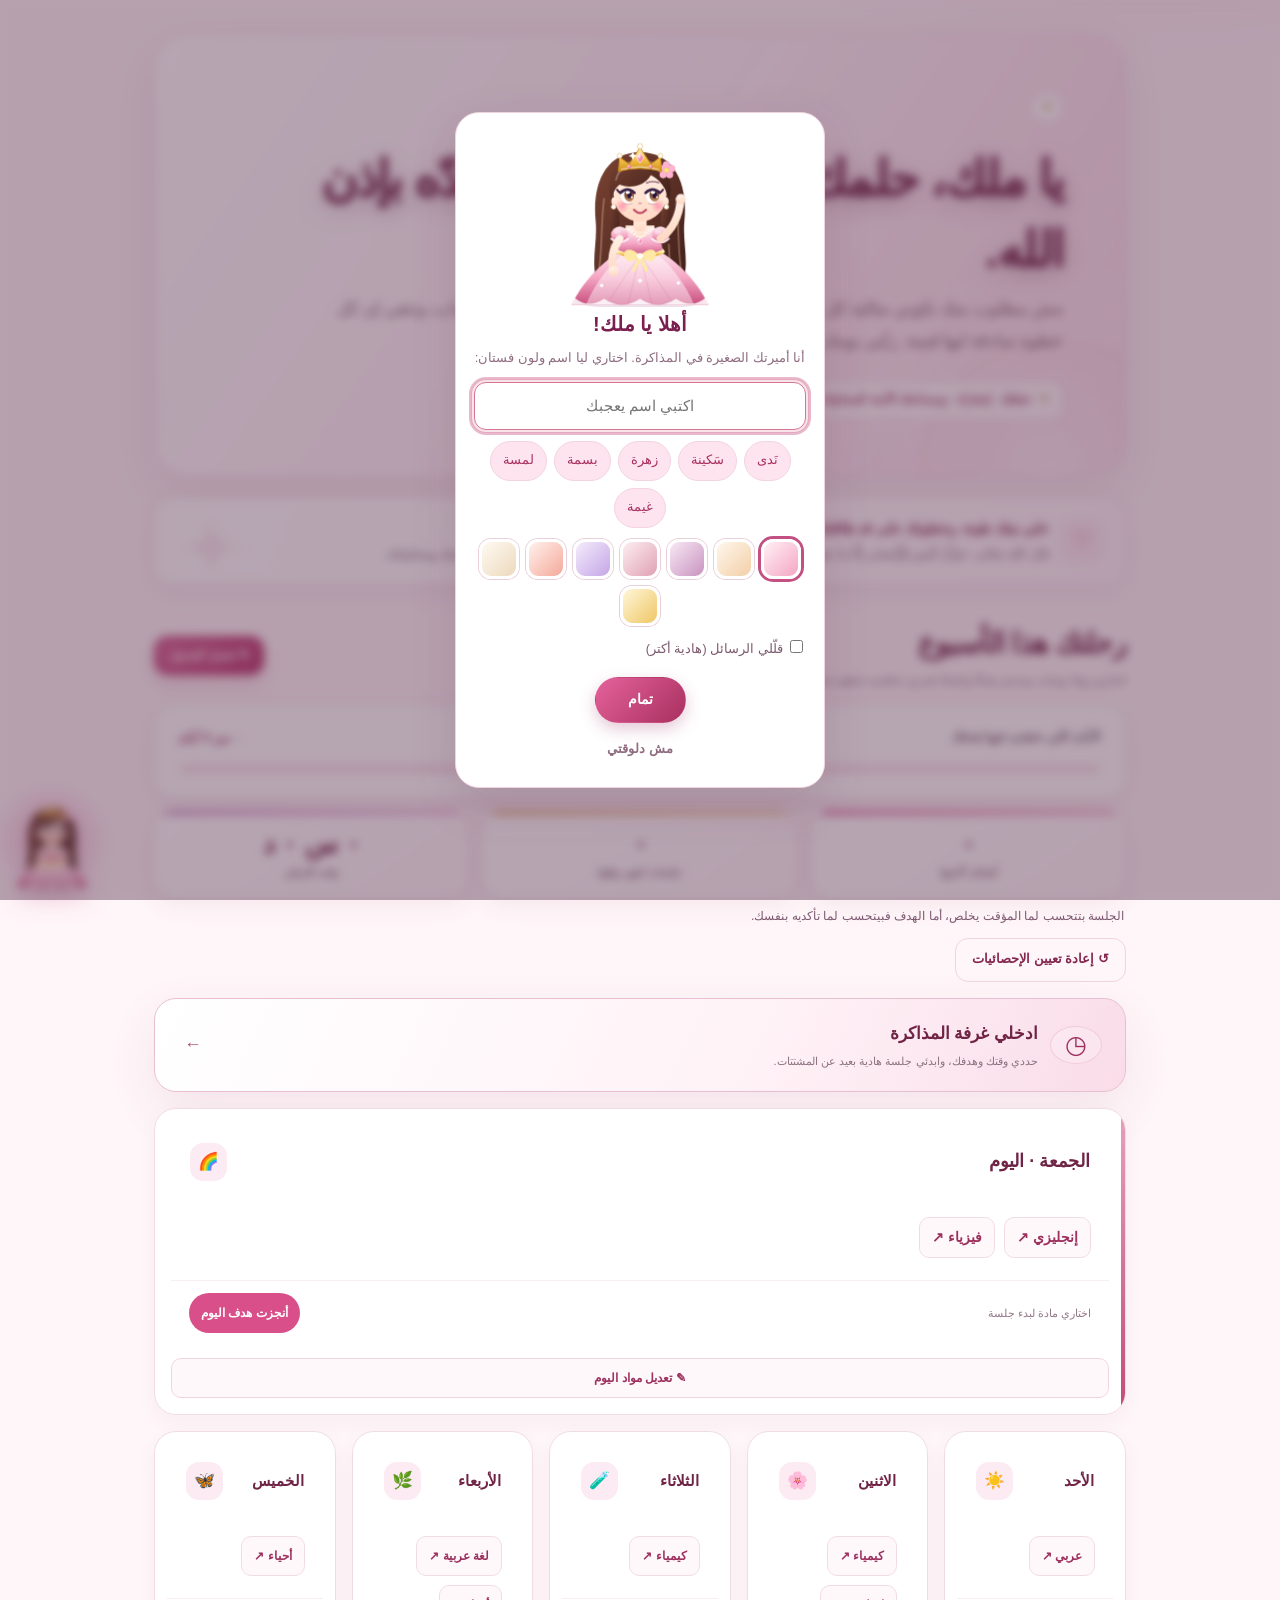
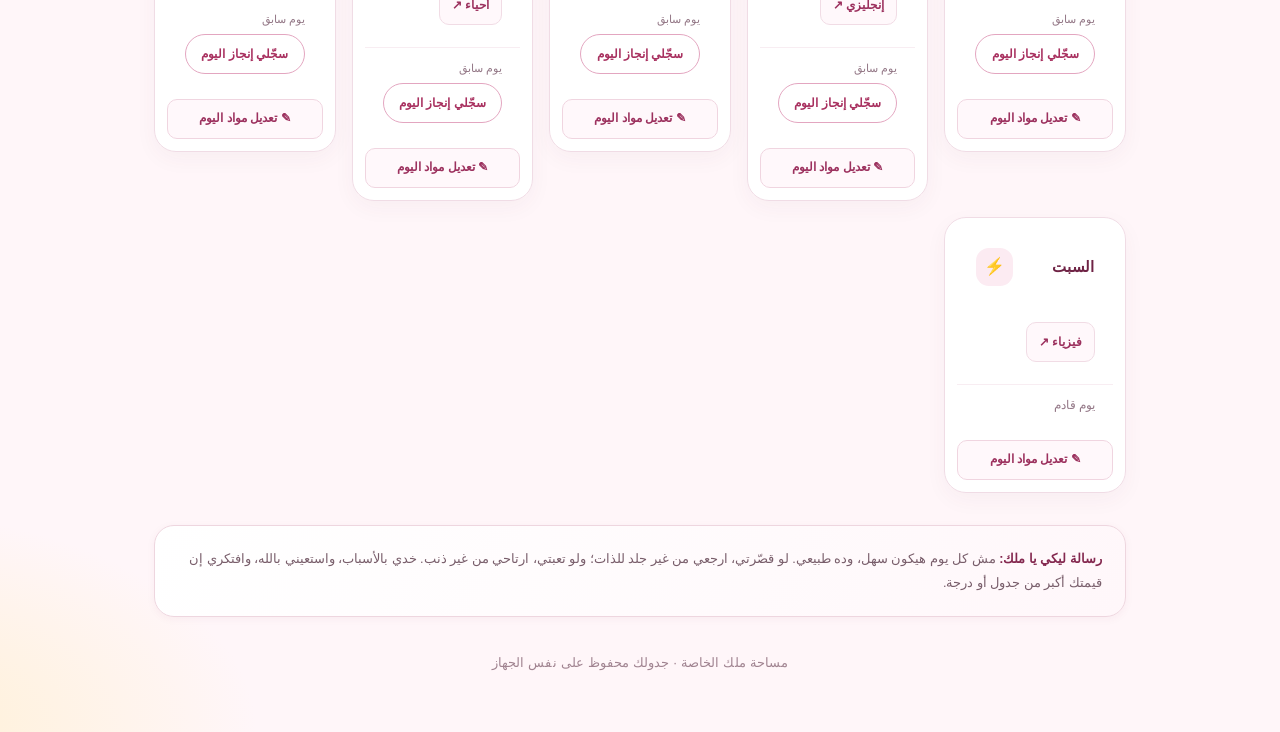
<file: index.html>
<!DOCTYPE html>
<html lang="ar" dir="rtl">
<head>
<meta charset="UTF-8">
<meta name="viewport" content="width=device-width, initial-scale=1.0">
<meta name="theme-color" content="#d94f8a">
<meta name="description" content="مساحة ملك لتنظيم المذاكرة، متابعة الإنجاز، والتركيز خطوة بخطوة.">
<title>مساحة ملك | جدول المذاكرة</title>

<link rel="stylesheet" href="style.css">
<link rel="stylesheet" href="upgrade.css">
<link rel="stylesheet" href="icons.css">
<link rel="stylesheet" href="companion.css">
<link rel="stylesheet" href="premium.css">
<link rel="stylesheet" href="malak.css">

<style>
/* ============ تحسينات الشكل (Scoped للأمان) ============ */
.wrap{
  max-width:920px;
  margin:0 auto;
  padding:18px 16px 32px;
  line-height:1.7;
}

/* ===== Hero ===== */
.hero{
  position:relative;
  padding:22px 20px;
  border-radius:20px;
  background:linear-gradient(135deg,#fff5fa 0%,#fdeaf3 60%,#fbe0ee 100%);
  border:1px solid #f6d3e4;
  box-shadow:0 6px 20px rgba(196,62,126,.08);
  overflow:hidden;
  margin-bottom:14px;
}
.hero::before{
  content:"";
  position:absolute;
  top:-60px; left:-60px;
  width:180px; height:180px;
  border-radius:50%;
  background:radial-gradient(circle,rgba(196,62,126,.14),transparent 70%);
  pointer-events:none;
}
.hero .eyebrow{
  display:inline-block;
  font-size:.72rem;
  font-weight:700;
  color:#c43e7e;
  background:#fff;
  padding:4px 10px;
  border-radius:999px;
  border:1px solid #f6d3e4;
  margin-bottom:10px;
  letter-spacing:.2px;
}
.hero h1{
  font-size:1.22rem;
  line-height:1.5;
  margin:0 0 8px;
  color:#7a2350;
  font-weight:800;
}
.hero p{
  font-size:.86rem;
  color:#6b4557;
  margin:0 0 12px;
}
.hero-badge{
  display:inline-block;
  font-size:.72rem;
  font-weight:700;
  color:#a12b62;
  background:rgba(255,255,255,.75);
  padding:5px 12px;
  border-radius:999px;
  border:1px dashed #eab6cf;
}

/* ===== Motivation ===== */
.motivation{
  display:flex;
  gap:12px;
  align-items:flex-start;
  padding:14px 16px;
  border-radius:16px;
  background:#fffaf4;
  border:1px solid #f5e2c4;
  border-right:4px solid #e6a83f;
  margin-bottom:16px;
  box-shadow:0 2px 10px rgba(230,168,63,.06);
}
.motivation .star{
  font-size:1.25rem;
  color:#e6a83f;
  line-height:1;
  margin-top:2px;
  flex-shrink:0;
}
.motivation strong{
  display:block;
  font-size:.88rem;
  color:#8a5a12;
  margin-bottom:3px;
}
.motivation p{
  font-size:.79rem;
  color:#7a6034;
  margin:0;
  line-height:1.65;
}

/* ===== Section Head ===== */
.section-head{
  display:flex;
  align-items:center;
  justify-content:space-between;
  gap:12px;
  margin:0 0 12px;
  flex-wrap:wrap;
}
.section-head h2{
  font-size:1.05rem;
  margin:0 0 2px;
  color:#7a2350;
  font-weight:800;
}
.section-head p{
  font-size:.76rem;
  color:#8a6a78;
  margin:0;
}
.section-head .btn{
  font-size:.78rem;
  padding:8px 14px;
  white-space:nowrap;
}

/* ===== Progress Card ===== */
.progress-card{
  padding:13px 16px;
  border-radius:16px;
  background:#fff;
  border:1px solid #f1d9e6;
  box-shadow:0 2px 10px rgba(196,62,126,.05);
  margin-bottom:10px;
}
.progress-top{
  display:flex;
  justify-content:space-between;
  align-items:center;
  font-size:.79rem;
  color:#6b4557;
  font-weight:600;
  margin-bottom:8px;
}
.progress-top span:last-child{
  color:#c43e7e;
  font-weight:800;
  font-size:.82rem;
}
.progress-track{
  height:8px;
  background:#f7e6ef;
  border-radius:999px;
  overflow:hidden;
}
.progress-fill{
  height:100%;
  width:0%;
  background:linear-gradient(90deg,#e07bb0,#c43e7e);
  border-radius:999px;
  transition:width .5s ease;
}

/* ===== Weekly Stats ===== */
.weekly-stats{
  display:grid;
  grid-template-columns:repeat(3,minmax(0,1fr));
  gap:8px;
  margin-bottom:12px;
}
.weekly-stats > div{
  background:#fff;
  border:1px solid #f1d9e6;
  border-radius:12px;
  padding:10px 8px;
  text-align:center;
  box-shadow:0 1px 6px rgba(196,62,126,.04);
}
.weekly-stats strong{
  display:block;
  font-size:.95rem;
  color:#c43e7e;
  font-weight:800;
  line-height:1.2;
}
.weekly-stats span{
  display:block;
  font-size:.67rem;
  color:#8a6a78;
  margin-top:3px;
}

/* ===== Room Launch ===== */
.room-launch{
  display:flex;
  align-items:center;
  gap:12px;
  width:100%;
  padding:12px 16px;
  border-radius:16px;
  background:linear-gradient(135deg,#c43e7e,#a12b62);
  color:#fff;
  border:none;
  cursor:pointer;
  text-align:right;
  box-shadow:0 6px 18px rgba(196,62,126,.22);
  transition:transform .15s ease, box-shadow .15s ease;
  margin-bottom:16px;
}
@media (hover:hover) and (pointer:fine){.room-launch:hover{
  transform:translateY(-1px);
  box-shadow:0 8px 22px rgba(196,62,126,.3);
}}
.room-launch:active{ transform:translateY(0); }
.room-launch .room-icon{
  font-size:1.4rem;
  background:rgba(255,255,255,.18);
  width:38px; height:38px;
  border-radius:50%;
  display:flex;
  align-items:center;
  justify-content:center;
  flex-shrink:0;
}
.room-launch strong{
  display:block;
  font-size:.9rem;
  font-weight:800;
  margin-bottom:1px;
}
.room-launch small{
  display:block;
  font-size:.71rem;
  opacity:.9;
  line-height:1.5;
}
.room-launch .arrow{
  font-size:1.1rem;
  opacity:.85;
  flex-shrink:0;
}

/* ===== Note ===== */
.note{
  padding:13px 16px;
  border-radius:14px;
  background:#fdf4f8;
  border:1px solid #f3d7e5;
  border-right:4px solid #c43e7e;
  font-size:.79rem;
  color:#6b4557;
  line-height:1.75;
  margin:16px 0 12px;
}
.note strong{ color:#a12b62; }

/* ===== Footer ===== */
footer{
  text-align:center;
  font-size:.72rem;
  color:#a8889a;
  padding:10px 0 4px;
}

/* ===== Dialogs ===== */
dialog{
  border:none;
  border-radius:18px;
  padding:0;
  max-width:440px;
  width:calc(100% - 32px);
  box-shadow:0 20px 60px rgba(122,35,80,.25);
  overflow:hidden;
}
dialog::backdrop{
  background:rgba(122,35,80,.35);
  backdrop-filter:blur(3px);
}
.modal-head{
  padding:16px 18px 10px;
  background:linear-gradient(135deg,#fdeaf3,#fbe0ee);
  border-bottom:1px solid #f6d3e4;
}
.modal-head h3{
  margin:0 0 3px;
  font-size:1rem;
  color:#7a2350;
  font-weight:800;
}
.modal-head p{
  margin:0;
  font-size:.76rem;
  color:#8a6a78;
}
.modal-body{
  padding:14px 18px 18px;
}
.field{
  display:block;
  margin-bottom:12px;
}
.field > span{
  display:block;
  font-size:.76rem;
  font-weight:700;
  color:#6b4557;
  margin-bottom:5px;
}
.field select,
.field input{
  width:100%;
  padding:9px 12px;
  border-radius:10px;
  border:1px solid #ecd0de;
  background:#fff;
  font-size:.84rem;
  color:#4a2b3a;
  font-family:inherit;
  box-sizing:border-box;
  transition:border-color .15s, box-shadow .15s;
}
.field select:focus,
.field input:focus{
  outline:none;
  border-color:#c43e7e;
  box-shadow:0 0 0 3px rgba(196,62,126,.12);
}
.field input[readonly]{
  background:#fdf4f8;
  color:#a12b62;
  font-weight:700;
  cursor:default;
}
.subject-list{
  display:flex;
  flex-wrap:wrap;
  gap:6px;
}
.goal-quick{
  display:flex;
  flex-wrap:wrap;
  gap:6px;
}
.goal-quick button{
  padding:6px 11px;
  border-radius:999px;
  border:1px solid #ecd0de;
  background:#fff;
  color:#a12b62;
  font-size:.74rem;
  font-weight:600;
  cursor:pointer;
  font-family:inherit;
  transition:background .15s, border-color .15s;
}
.goal-quick button:hover{
  background:#fdeaf3;
  border-color:#e6a8c6;
}
.modal-actions{
  display:flex;
  gap:8px;
  margin-top:14px;
}
.modal-actions .btn{
  flex:1;
  font-size:.82rem;
  padding:10px 14px;
}

/* ===== Toast ===== */
.toast{
  position:fixed;
  bottom:20px;
  left:50%;
  transform:translateX(-50%) translateY(20px);
  background:#7a2350;
  color:#fff;
  padding:10px 18px;
  border-radius:999px;
  font-size:.78rem;
  font-weight:600;
  opacity:0;
  pointer-events:none;
  transition:opacity .25s, transform .25s;
  z-index:9999;
  box-shadow:0 8px 24px rgba(122,35,80,.35);
}
.toast.show{
  opacity:1;
  transform:translateX(-50%) translateY(0);
}

/* ===== Focus ===== */
button:focus-visible,
select:focus-visible,
input:focus-visible,
a:focus-visible{
  outline:2px solid #c43e7e;
  outline-offset:2px;
  border-radius:8px;
}

/* ===== Reduced motion ===== */
@media (prefers-reduced-motion: reduce){
  *,
  *::before,
  *::after{
    transition:none !important;
    animation:none !important;
  }
}

/* ===== Responsive ===== */
@media (max-width:640px){
  .wrap{ padding:14px 12px 26px; }
  .hero{ padding:18px 16px; border-radius:16px; }
  .hero h1{ font-size:1.1rem; }
  .hero p{ font-size:.8rem; }
  .motivation{ padding:12px 13px; gap:10px; }
  .motivation strong{ font-size:.82rem; }
  .motivation p{ font-size:.74rem; }
  .section-head h2{ font-size:.98rem; }
  .section-head p{ font-size:.72rem; }
  .section-head .btn{ font-size:.74rem; padding:7px 12px; }
  .room-launch{ padding:11px 13px; gap:10px; }
  .room-launch .room-icon{ width:34px; height:34px; font-size:1.2rem; }
  .room-launch strong{ font-size:.85rem; }
  .room-launch small{ font-size:.68rem; }
  .weekly-stats{ gap:6px; }
  .weekly-stats > div{ padding:8px 5px; border-radius:10px; }
  .weekly-stats strong{ font-size:.85rem; }
  .weekly-stats span{ font-size:.62rem; }
  .note{ font-size:.74rem; padding:11px 13px; }
}

@media (max-width:420px){
  .hero h1{ font-size:1rem; }
  .hero-badge{ font-size:.66rem; padding:4px 9px; }
  .progress-top{ font-size:.72rem; }
  .progress-top span:last-child{ font-size:.76rem; }
  .weekly-stats strong{ font-size:.78rem; }
  .weekly-stats span{ font-size:.58rem; }
  .modal-actions{ flex-direction:column; }
  .modal-actions .btn{ width:100%; }
}
</style>
</head>
<body>
<main class="wrap">

  <!-- ================== Hero ================== -->
  <header class="hero" role="banner">
    <div class="eyebrow"></div>
    <h1>يا ملك، حلمك يستاهل… وإنتِ قدّه بإذن الله.</h1>
    <p>مش مطلوب منك تكوني مثالية كل يوم؛ المطلوب تسعي بقدر استطاعتك، وتاخدي بالأسباب، وتثقي إن كل خطوة صادقة ليها قيمة. رتّبي يومك، ابدئي بهدوء، وسيبي التوفيق على الله.</p>
    <div class="hero-badge">خطتك · إنجازك · ومساحتك الآمنة للمحاولة من جديد</div>
  </header>

  <!-- ================== Motivation ================== -->
  <section class="motivation" aria-label="رسالة تشجيع">
    <div class="star" aria-hidden="true">♡</div>
    <div>
      <strong>خلي نيتك طيبة، وخطوتك على قد طاقتك</strong>
      <p>قال الله تعالى: «وَأَنْ لَيْسَ لِلْإِنْسَانِ إِلَّا مَا سَعَى». اسعي بهدوء يا ملك، وماتحمّليش نفسك فوق طاقتها؛ ربنا يعلم تعبك ومحاولتك.</p>
    </div>
  </section>

  <!-- ================== Section Head ================== -->
  <div class="section-head">
    <div>
      <h2>رحلتك هذا الأسبوع</h2>
      <p>اختاري يومًا ومادة، وحددي هدفًا واضحًا تقدري تخلصيه خطوة بخطوة.</p>
    </div>
    <button class="btn btn-primary" id="editAll" type="button">✎ تعديل الجدول</button>
  </div>

  <!-- ================== Progress ================== -->
  <section class="progress-card" aria-live="polite" aria-label="إنجاز الأسبوع">
    <div class="progress-top">
      <span>الأيام اللي حققتِ فيها هدفك</span>
      <span id="progressText">٠ من ٧ أيام</span>
    </div>
    <div class="progress-track"
         role="progressbar"
         aria-label="تقدم الأسبوع"
         aria-valuemin="0"
         aria-valuemax="7"
         aria-valuenow="0">
      <div class="progress-fill" id="progressFill"></div>
    </div>
  </section>

  <!-- ================== Weekly Stats ================== -->
  <section class="weekly-stats" id="weeklyStats" aria-label="ملخص الأسبوع">
    <div><strong>٠</strong><span>أهداف أكدتِها</span></div>
    <div><strong>٠</strong><span>جلسات انتهى وقتها</span></div>
    <div><strong>٠ س ٠ د</strong><span>وقت التركيز</span></div>
  </section>
  <p class="stats-hint">الجلسة بتتحسب لما المؤقت يخلص، أما الهدف فبيتحسب لما تأكديه بنفسك.</p>

  <div class="stats-actions">
    <button class="btn btn-soft btn-reset" id="resetStats" type="button" aria-haspopup="dialog">↺ إعادة تعيين الإحصائيات</button>
  </div>

  <!-- ================== Room Launch ================== -->
  <button class="room-launch" id="openRoom" type="button">
    <span class="room-icon" aria-hidden="true">◷</span>
    <span style="flex:1">
      <strong>ادخلي غرفة المذاكرة</strong>
      <small>حددي وقتك وهدفك، وابدئي جلسة هادية بعيد عن المشتتات.</small>
    </span>
    <span class="arrow" aria-hidden="true">←</span>
  </button>

  <!-- ================== Schedule ================== -->
  <section class="schedule" id="schedule" aria-label="جدول مذاكرة ملك"></section>

  <!-- ================== Note ================== -->
  <aside class="note">
    <strong>رسالة ليكي يا ملك:</strong> مش كل يوم هيكون سهل، وده طبيعي. لو قصّرتي، ارجعي من غير جلد للذات؛ ولو تعبتي، ارتاحي من غير ذنب. خدي بالأسباب، واستعيني بالله، وافتكري إن قيمتك أكبر من جدول أو درجة.
  </aside>

  <!-- ================== Footer ================== -->
  <footer>مساحة ملك الخاصة · جدولك محفوظ على نفس الجهاز</footer>
</main>

<!-- ================== Dialog: Editor ================== -->
<dialog id="editor" aria-labelledby="modalTitle" aria-describedby="modalDesc">
  <div class="modal-head">
    <h3 id="modalTitle">تعديل اليوم</h3>
    <p id="modalDesc">اختاري المواد اللي حابة تذاكريها في اليوم ده.</p>
  </div>
  <form class="modal-body" id="editForm" novalidate>
    <label class="field">
      <span>اليوم</span>
      <select id="daySelect"></select>
    </label>

    <div class="field">
      <span>المواد</span>
      <div class="subject-list" id="subjectOptions" role="group" aria-label="اختيار المواد"></div>
    </div>

    <label class="field">
      <span>ملاحظة لليوم (اختياري)</span>
      <input id="dayNote" maxlength="100" placeholder="مثلاً: حل أسئلة على الدرس" autocomplete="off">
    </label>

    <div class="modal-actions">
      <button class="btn btn-primary" type="submit">حفظ التعديلات</button>
      <button class="btn btn-soft" type="button" id="cancelEdit">إلغاء</button>
    </div>
  </form>
</dialog>

<!-- ================== Dialog: Goal Picker ================== -->
<dialog id="goalPicker" aria-labelledby="goalPickerTitle" aria-describedby="goalPickerIntro">
  <div class="modal-head">
    <h3 id="goalPickerTitle">نحدد هدف الجلسة</h3>
    <p id="goalPickerIntro">اختاري حاجة صغيرة وواضحة تبدئي بيها.</p>
  </div>
  <form class="modal-body" id="goalForm" novalidate>
    <label class="field">
      <span>المادة</span>
      <input id="pickedSubject" maxlength="60" readonly autocomplete="off">
    </label>

    <div class="field">
      <span>اختاري هدف أو اكتبي هدفك</span>
      <div class="goal-quick">
        <button type="button" data-goal="مراجعة درس وحل ٥ أسئلة">مراجعة درس + ٥ أسئلة</button>
        <button type="button" data-goal="حل واجب المادة">حل الواجب</button>
        <button type="button" data-goal="مراجعة أهم النقاط">مراجعة سريعة</button>
      </div>
    </div>

    <label class="field">
      <span>هدفي النهارده</span>
      <input id="pickedGoal" maxlength="180" placeholder="مثلاً: أفهم أول فكرتين في الدرس" required autocomplete="off">
    </label>

    <div class="modal-actions">
      <button class="btn btn-primary" type="submit">اختيار المدة والبدء</button>
      <button class="btn btn-soft" id="cancelGoal" type="button">مش دلوقتي</button>
    </div>
  </form>
</dialog>

<!-- ================== Dialog: Reset Stats ================== -->
<dialog id="resetDialog" aria-labelledby="resetTitle" aria-describedby="resetDesc">
  <div class="modal-head">
    <h3 id="resetTitle">إعادة تعيين الإحصائيات</h3>
    <p id="resetDesc">هنبدأ احتساب تقدّم جديد من الصفر.</p>
  </div>
  <div class="modal-body">
    <ul class="reset-points">
      <li>هترجع علامات إنجاز الأيام والأهداف اللي أكدتيها والجلسات اللي انتهى وقتها ووقت التركيز إلى الصفر.</li>
      <li>جدول المذاكرة والمواد والملاحظات والإعدادات <strong>مش هتتحذف ولا تتغير</strong>.</li>
      <li>لو فيه جلسة شغالة دلوقتي، هتكمل زي ما هي.</li>
      <li>العملية دي مش بترجع بعد التأكيد.</li>
    </ul>
    <p class="reset-error" id="resetError" role="alert" hidden></p>
    <div class="modal-actions">
      <button class="btn btn-danger-soft" id="confirmReset" type="button">تأكيد إعادة التعيين</button>
      <button class="btn btn-soft" id="cancelReset" type="button" autofocus>إلغاء</button>
    </div>
  </div>
</dialog>

<!-- ================== Dialog: Undo Done ================== -->
<dialog id="undoDialog" aria-labelledby="undoTitle" aria-describedby="undoDesc">
  <div class="modal-head">
    <h3 id="undoTitle">إلغاء تأكيد الإنجاز</h3>
    <p id="undoDesc">هنشيل علامة إنجاز اليوم.</p>
  </div>
  <div class="modal-body">
    <div class="modal-actions">
      <button class="btn btn-danger-soft" id="confirmUndo" type="button">تأكيد الإلغاء</button>
      <button class="btn btn-soft" id="cancelUndo" type="button" autofocus>رجوع</button>
    </div>
  </div>
</dialog>

<!-- ================== Toast ================== -->
<div class="toast" id="toast" role="status" aria-live="polite" aria-atomic="true"></div>

<!-- ================== Scripts ================== -->
<script src="princess.js" defer></script>
<script src="companion.js" defer></script>
<script src="app.js" defer></script>
</body>
</html>
</file>
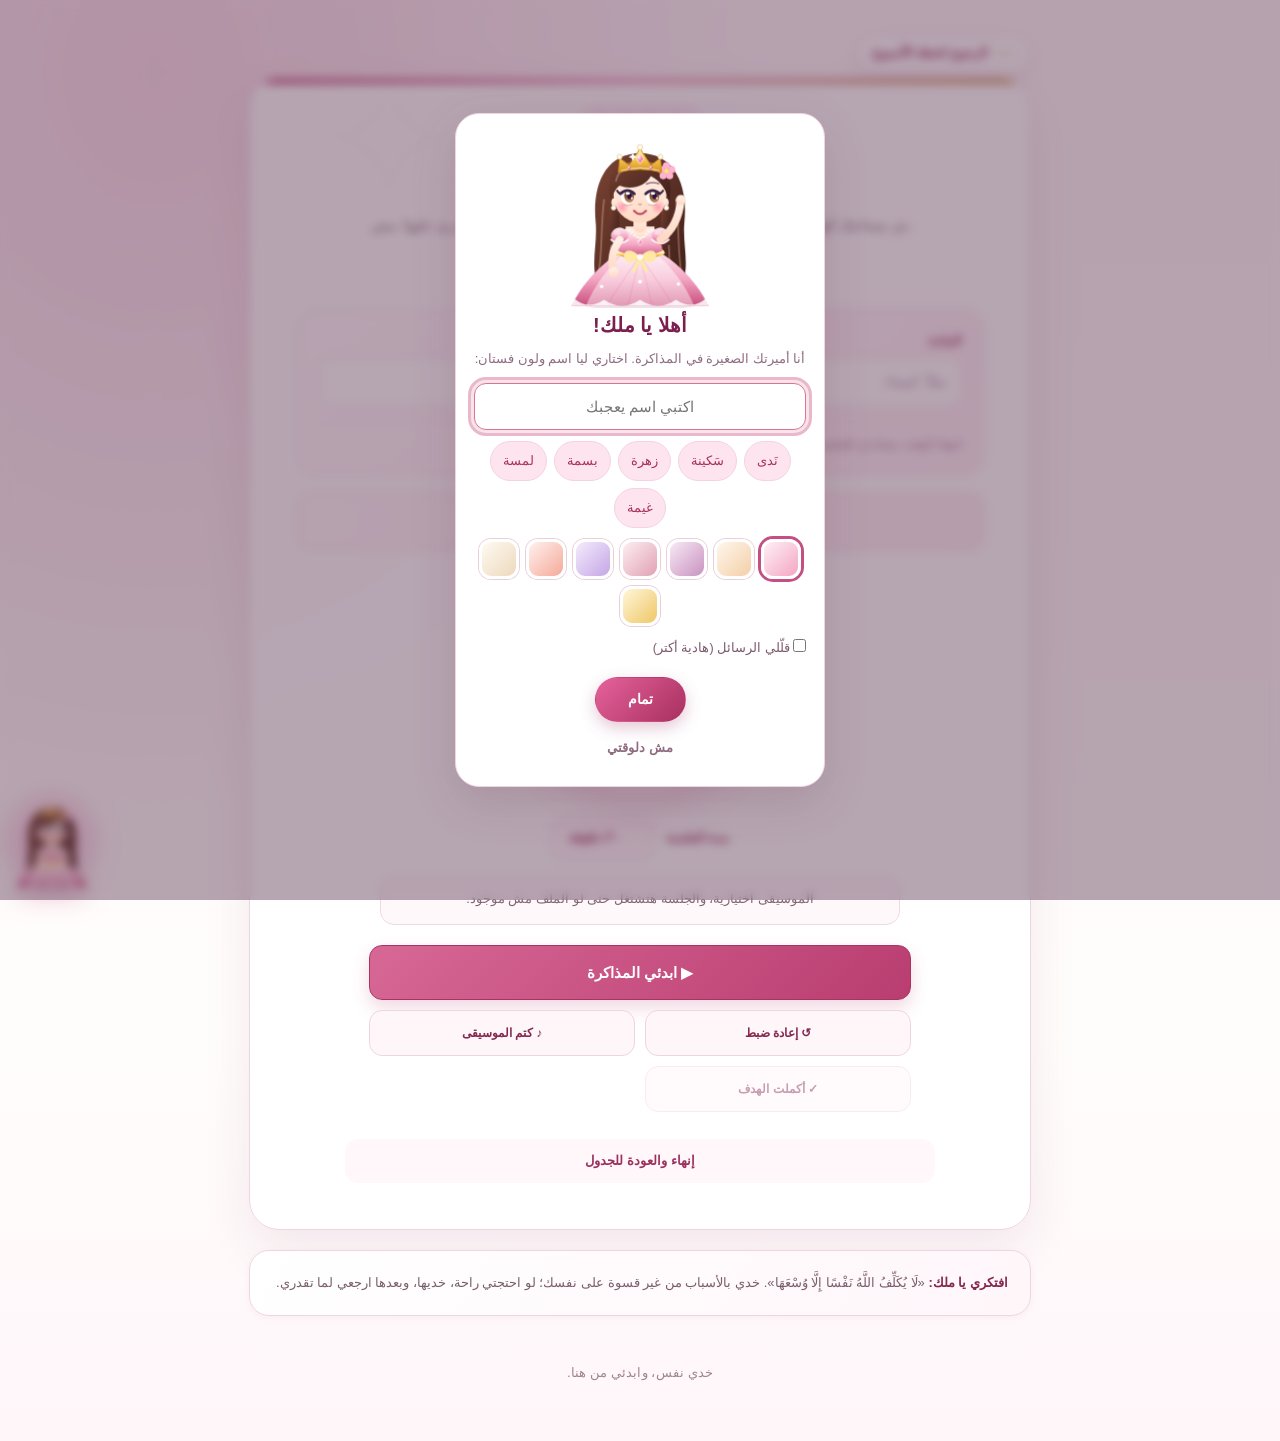
<file: room.html>
<!DOCTYPE html>
<html lang="ar" dir="rtl">
<head>
<meta charset="UTF-8">
<meta name="viewport" content="width=device-width, initial-scale=1.0">
<meta name="theme-color" content="#d94f8a">
<meta name="description" content="غرفة تركيز ملك: اختاري هدفك ووقتك وابدئي المذاكرة.">
<title>غرفة التركيز | ملك</title>
<style>
  /* ============ المتغيرات والأساسيات ============ */
  :root {
    --primary: #6c4b7d;
    --primary-light: #9b7aad;
    --primary-lighter: #f3eef7;
    --primary-dark: #4a3357;
    --accent: #d4a373;
    --accent-soft: #f5e6d3;
    --bg: #faf8fc;
    --surface: #ffffff;
    --text: #2d2333;
    --text-soft: #6b5f73;
    --text-muted: #9a8fa3;
    --border: #e8e2ee;
    --success: #4a9d6e;
    --success-bg: #e8f5ee;
    --danger: #c0616b;
    --shadow-sm: 0 1px 3px rgba(53, 38, 63, 0.06);
    --shadow-md: 0 4px 16px rgba(53, 38, 63, 0.08);
    --shadow-lg: 0 8px 32px rgba(53, 38, 63, 0.12);
    --shadow-glow: 0 0 40px rgba(155, 122, 173, 0.25);
    --radius-sm: 10px;
    --radius-md: 16px;
    --radius-lg: 24px;
    --radius-full: 50%;
    --transition: 0.25s cubic-bezier(0.4, 0, 0.2, 1);
  }

  *, *::before, *::after {
    box-sizing: border-box;
    margin: 0;
    padding: 0;
  }

  html {
    scroll-behavior: smooth;
    -webkit-font-smoothing: antialiased;
  }

  body {
    font-family: 'Segoe UI', 'Tahoma', 'Arial', sans-serif;
    background: var(--bg);
    color: var(--text);
    line-height: 1.75;
    min-height: 100vh;
    background-image:
      radial-gradient(circle at 15% 15%, rgba(108, 75, 125, 0.05) 0%, transparent 45%),
      radial-gradient(circle at 85% 85%, rgba(212, 163, 115, 0.05) 0%, transparent 45%);
    display: flex;
    align-items: flex-start;
    justify-content: center;
  }

  /* ============ الحاوية ============ */
  .wrap.room-page {
    max-width: 680px;
    width: 100%;
    padding: 28px 20px 60px;
  }

  /* ============ رابط الرجوع ============ */
  .back-link {
    display: inline-flex;
    align-items: center;
    gap: 6px;
    color: var(--primary);
    text-decoration: none;
    font-size: 0.88rem;
    font-weight: 600;
    padding: 8px 16px;
    background: var(--surface);
    border: 1px solid var(--border);
    border-radius: 50px;
    margin-bottom: 22px;
    transition: all var(--transition);
    box-shadow: var(--shadow-sm);
  }

  .back-link::before {
    content: '→';
    font-size: 1.05rem;
    transition: transform var(--transition);
  }

  @media (hover:hover) and (pointer:fine){.back-link:hover{
    border-color: var(--primary-light);
    background: var(--primary-lighter);
    transform: translateX(-3px);
  }}

  @media (hover:hover) and (pointer:fine){.back-link:hover::before{
    transform: translateX(-3px);
  }}

  /* ============ اللوحة الرئيسية ============ */
  .room-panel {
    background: var(--surface);
    border: 1px solid var(--border);
    border-radius: var(--radius-lg);
    padding: 36px 32px 32px;
    box-shadow: var(--shadow-md);
    position: relative;
    overflow: hidden;
  }

  .room-panel::before {
    content: '';
    position: absolute;
    top: 0;
    right: 0;
    left: 0;
    height: 4px;
    background: linear-gradient(90deg, var(--primary) 0%, var(--primary-light) 50%, var(--accent) 100%);
  }

  /* ============ رأس الغرفة ============ */
  .room-top {
    text-align: center;
    margin-bottom: 28px;
  }

  .room-top .mini {
    display: inline-block;
    font-size: 0.75rem;
    font-weight: 600;
    letter-spacing: 0.5px;
    padding: 5px 16px;
    background: var(--primary-lighter);
    color: var(--primary);
    border-radius: 50px;
    margin-bottom: 14px;
  }

  .room-top h1 {
    font-size: 1.7rem;
    color: var(--primary-dark);
    margin-bottom: 10px;
    font-weight: 700;
  }

  .room-top p {
    font-size: 0.9rem;
    color: var(--text-soft);
    line-height: 1.9;
    max-width: 460px;
    margin: 0 auto;
  }

  /* ============ صندوق الهدف ============ */
  .goal-box {
    background: linear-gradient(135deg, #fbf8fd 0%, #f8f4fb 100%);
    border: 1px solid var(--border);
    border-radius: var(--radius-md);
    padding: 22px;
    margin-bottom: 20px;
    display: grid;
    grid-template-columns: 1fr 1.5fr;
    gap: 16px;
  }

  .goal-box > div {
    display: flex;
    flex-direction: column;
  }

  .goal-box label {
    font-size: 0.8rem;
    font-weight: 700;
    color: var(--primary);
    margin-bottom: 8px;
  }

  .goal-box input {
    padding: 11px 14px;
    border: 1.5px solid var(--border);
    border-radius: var(--radius-sm);
    font-family: inherit;
    font-size: 0.9rem;
    color: var(--text);
    background: var(--surface);
    transition: border-color var(--transition), box-shadow var(--transition);
  }

  .goal-box input:focus {
    outline: none;
    border-color: var(--primary-light);
    box-shadow: 0 0 0 3px rgba(155, 122, 173, 0.15);
  }

  .goal-box input::placeholder {
    color: var(--text-muted);
    font-size: 0.85rem;
  }

  .goal-box > p {
    grid-column: 1 / -1;
    font-size: 0.78rem;
    color: var(--text-muted);
    line-height: 1.7;
    padding-top: 4px;
    border-top: 1px dashed var(--border);
    margin-top: 2px;
    padding-top: 12px;
  }

  /* ============ رسالة الوعد ============ */
  .promise {
    text-align: center;
    font-size: 0.9rem;
    color: var(--text-soft);
    padding: 14px 20px;
    background: var(--accent-soft);
    border-radius: var(--radius-sm);
    margin-bottom: 28px;
    border: 1px dashed rgba(212, 163, 115, 0.5);
  }

  .promise strong {
    color: var(--primary-dark);
  }

  /* ============ وجه المؤقت ============ */
  .timer-face {
    width: 240px;
    height: 240px;
    margin: 0 auto 28px;
    border-radius: var(--radius-full);
    background: conic-gradient(
      var(--primary) 0%,
      var(--primary-light) var(--timer-progress),
      var(--primary-lighter) var(--timer-progress),
      var(--primary-lighter) 100%
    );
    display: flex;
    align-items: center;
    justify-content: center;
    position: relative;
    box-shadow: var(--shadow-glow);
    transition: box-shadow 0.5s ease;
  }

  .timer-face::before {
    content: '';
    position: absolute;
    inset: 8px;
    border-radius: var(--radius-full);
    background: var(--surface);
    box-shadow: inset 0 2px 8px rgba(53, 38, 63, 0.06);
  }

  .timer-inner {
    position: relative;
    z-index: 1;
    text-align: center;
  }

  .timer-time {
    font-size: 3rem;
    font-weight: 800;
    color: var(--primary-dark);
    letter-spacing: 1px;
    font-variant-numeric: tabular-nums;
    line-height: 1.1;
    transition: color var(--transition);
  }

  .timer-caption {
    font-size: 0.85rem;
    color: var(--text-muted);
    margin-top: 6px;
    font-weight: 500;
    transition: color var(--transition);
  }

  /* حالة التشغيل */
  .timer-face.running {
    animation: timerPulse 2.5s ease-in-out infinite;
    box-shadow: var(--shadow-glow), 0 0 0 8px rgba(108, 75, 125, 0.06);
  }

  .timer-face.running .timer-time {
    color: var(--primary);
  }

  @keyframes timerPulse {
    0%, 100% { transform: scale(1); }
    50% { transform: scale(1.02); }
  }

  /* حالة الانتهاء */
  .timer-face.finished {
    background: conic-gradient(
      var(--success) 0%,
      var(--success) 100%
    );
    animation: none;
    box-shadow: 0 0 40px rgba(74, 157, 110, 0.3);
  }

  .timer-face.finished .timer-time {
    color: var(--success);
  }

  .timer-face.finished .timer-caption {
    color: var(--success);
    font-weight: 600;
  }

  /* ============ إعدادات الغرفة ============ */
  .room-settings {
    display: flex;
    align-items: center;
    justify-content: center;
    gap: 12px;
    margin-bottom: 18px;
    flex-wrap: wrap;
  }

  .room-settings label {
    font-size: 0.88rem;
    font-weight: 600;
    color: var(--text-soft);
  }

  .room-settings select {
    padding: 9px 32px 9px 16px;
    border: 1.5px solid var(--border);
    border-radius: var(--radius-sm);
    font-family: inherit;
    font-size: 0.9rem;
    color: var(--text);
    background: var(--surface) url("data:image/svg+xml;charset=UTF-8,%3csvg xmlns='http://www.w3.org/2000/svg' viewBox='0 0 24 24' fill='none' stroke='%236b5f73' stroke-width='2' stroke-linecap='round' stroke-linejoin='round'%3e%3cpolyline points='6 9 12 15 18 9'%3e%3c/polyline%3e%3c/svg%3e") no-repeat left 10px center / 16px;
    -webkit-appearance: none;
    appearance: none;
    cursor: pointer;
    transition: border-color var(--transition), box-shadow var(--transition);
    font-weight: 600;
  }

  .room-settings select:focus {
    outline: none;
    border-color: var(--primary-light);
    box-shadow: 0 0 0 3px rgba(155, 122, 173, 0.15);
  }

  /* ============ حالة الغرفة ============ */
  .room-status {
    text-align: center;
    font-size: 0.82rem;
    color: var(--text-muted);
    padding: 10px 16px;
    background: var(--primary-lighter);
    border-radius: var(--radius-sm);
    margin-bottom: 20px;
    line-height: 1.7;
    transition: background var(--transition), color var(--transition);
  }

  .room-status.alert {
    background: #fdf2f2;
    color: var(--danger);
  }

  .room-status.success {
    background: var(--success-bg);
    color: var(--success);
    font-weight: 600;
  }

  /* ============ أزرار التحكم ============ */
  .room-controls {
    display: grid;
    grid-template-columns: repeat(2, 1fr);
    gap: 10px;
    margin-bottom: 20px;
  }

  .btn {
    display: inline-flex;
    align-items: center;
    justify-content: center;
    gap: 8px;
    padding: 13px 20px;
    border-radius: var(--radius-sm);
    border: none;
    font-family: inherit;
    font-size: 0.9rem;
    font-weight: 600;
    cursor: pointer;
    transition: all var(--transition);
    white-space: nowrap;
  }

  .btn:disabled {
    opacity: 0.45;
    cursor: not-allowed;
    transform: none !important;
    box-shadow: none !important;
  }

  .btn-primary {
    background: linear-gradient(135deg, var(--primary) 0%, var(--primary-light) 100%);
    color: #fff;
    box-shadow: 0 3px 12px rgba(108, 75, 125, 0.3);
    grid-column: 1 / -1;
    font-size: 1rem;
    padding: 15px 20px;
  }

  @media (hover:hover) and (pointer:fine){.btn-primary:hover:not(:disabled){
    transform: translateY(-2px);
    box-shadow: 0 6px 20px rgba(108, 75, 125, 0.4);
  }}

  .btn-primary.pause {
    background: linear-gradient(135deg, var(--accent) 0%, #c98a5a 100%);
    box-shadow: 0 3px 12px rgba(212, 163, 115, 0.35);
  }

  .btn-primary.pause:hover:not(:disabled) {
    box-shadow: 0 6px 20px rgba(212, 163, 115, 0.45);
  }

  .btn-soft {
    background: var(--primary-lighter);
    color: var(--primary);
    border: 1px solid var(--border);
  }

  @media (hover:hover) and (pointer:fine){.btn-soft:hover:not(:disabled){
    background: #ebe3f0;
    border-color: var(--primary-light);
    transform: translateY(-1px);
  }}

  .btn-soft[aria-pressed="true"] {
    background: var(--primary);
    color: #fff;
    border-color: var(--primary);
  }

  .btn-success {
    background: linear-gradient(135deg, var(--success) 0%, #3d8a5e 100%);
    color: #fff;
    box-shadow: 0 3px 12px rgba(74, 157, 110, 0.3);
  }

  @media (hover:hover) and (pointer:fine){.btn-success:hover:not(:disabled){
    transform: translateY(-2px);
    box-shadow: 0 6px 20px rgba(74, 157, 110, 0.4);
  }}

  /* ============ زر الإغلاق ============ */
  .room-close {
    display: block;
    width: 100%;
    padding: 12px;
    background: transparent;
    border: 1.5px dashed var(--border);
    border-radius: var(--radius-sm);
    color: var(--text-muted);
    font-family: inherit;
    font-size: 0.85rem;
    font-weight: 600;
    cursor: pointer;
    transition: all var(--transition);
  }

  .room-close:hover {
    border-color: var(--danger);
    color: var(--danger);
    background: #fdf2f2;
  }

  /* ============ النصائح ============ */
  .tips {
    background: var(--surface);
    border: 1px solid var(--border);
    border-right: 4px solid var(--accent);
    border-radius: var(--radius-md);
    padding: 22px 24px;
    margin-top: 20px;
    font-size: 0.88rem;
    color: var(--text-soft);
    line-height: 1.9;
    box-shadow: var(--shadow-sm);
  }

  .tips strong {
    color: var(--primary-dark);
  }

  /* ============ التذييل ============ */
  footer {
    text-align: center;
    font-size: 0.82rem;
    color: var(--text-muted);
    padding: 24px 0 0;
    margin-top: 24px;
  }

  /* ============ استجابة الشاشات الصغيرة ============ */
  @media (max-width: 600px) {
    .wrap.room-page {
      padding: 16px 14px 48px;
    }

    .room-panel {
      padding: 26px 20px 24px;
      border-radius: var(--radius-md);
    }

    .room-top h1 {
      font-size: 1.4rem;
    }

    .room-top p {
      font-size: 0.86rem;
    }

    .goal-box {
      grid-template-columns: 1fr;
      padding: 18px;
    }

    .timer-face {
      width: 200px;
      height: 200px;
      margin-bottom: 24px;
    }

    .timer-time {
      font-size: 2.5rem;
    }

    .timer-caption {
      font-size: 0.78rem;
    }

    .room-controls {
      grid-template-columns: 1fr;
    }

    .btn-primary {
      grid-column: auto;
    }

    .room-settings {
      flex-direction: column;
      align-items: stretch;
      gap: 8px;
    }

    .room-settings label {
      text-align: center;
    }

    .room-settings select {
      width: 100%;
    }

    .back-link {
      font-size: 0.82rem;
      padding: 7px 14px;
    }
  }

  @media (max-width: 380px) {
    .timer-face {
      width: 170px;
      height: 170px;
    }

    .timer-time {
      font-size: 2.1rem;
    }
  }

  /* ============ تحسينات الطباعة ============ */
  @media print {
    .room-controls, .room-close, .back-link, .room-settings {
      display: none !important;
    }
  }

  /* ============ تقليل الحركة ============ */
  @media (prefers-reduced-motion: reduce) {
    *, *::before, *::after {
      animation-duration: 0.01ms !important;
      transition-duration: 0.01ms !important;
    }
    .timer-face.running {
      animation: none;
    }
  }
</style>
<link rel="stylesheet" href="style.css">
<link rel="stylesheet" href="icons.css">
<link rel="stylesheet" href="companion.css">
<link rel="stylesheet" href="upgrade.css">
  <link rel="stylesheet" href="premium.css">
<link rel="stylesheet" href="malak.css">
</head>
<body>
<main class="wrap room-page">
  <a class="back-link" href="index.html">الرجوع لخطة الأسبوع</a>

  <section class="room-panel">
    <header class="room-top">
      <div class="mini">وقت هادي لنفسك</div>
      <h1>غرفة التركيز</h1>
      <p>دي مساحتك الهادية يا ملك. خدي نفس، استعيني بالله، واختاري خطوة واحدة تقدري عليها؛ مش مطلوب منك غير السعي بصدق.</p>
    </header>

    <section class="goal-box" aria-label="تحديد هدف الجلسة">
      <div>
        <label for="subjectInput">المادة</label>
        <input id="subjectInput" maxlength="60" placeholder="مثلاً: كيمياء" autocomplete="off">
      </div>
      <div>
        <label for="goalInput">هدف الجلسة</label>
        <input id="goalInput" maxlength="180" placeholder="مثلاً: مراجعة درس وحل ٥ أسئلة" autocomplete="off">
      </div>
      <p>انتهاء الوقت معناه إن الجلسة خلصت؛ إنجاز الهدف بتأكديه بنفسك بعد المذاكرة.</p>
    </section>

    <div class="promise" id="promiseText">اختاري مدة مناسبة وهدفًا صغيرًا. <strong>ابدئي على مهلك.</strong></div>

    <div class="timer-face" id="timerFace" style="--timer-progress:0%" role="img" aria-label="مؤقت التركيز">
      <div class="timer-inner">
        <div class="timer-time" id="timerTime">20:00</div>
        <div class="timer-caption" id="timerCaption">جاهزة للتركيز؟</div>
      </div>
    </div>

    <div class="room-settings">
      <label for="durationSelect">مدة الجلسة</label>
      <select id="durationSelect">
        <option value="5">٥ دقائق</option>
        <option value="10">١٠ دقائق</option>
        <option value="15">١٥ دقيقة</option>
        <option value="20" selected>٢٠ دقيقة</option>
        <option value="25">٢٥ دقيقة</option>
        <option value="30">٣٠ دقيقة</option>
        <option value="45">٤٥ دقيقة</option>
        <option value="60">٦٠ دقيقة</option>
      </select>
    </div>

    <div class="room-status" id="roomStatus" aria-live="polite">الموسيقى اختيارية، والجلسة هتشتغل حتى لو الملف مش موجود.</div>

    <div class="room-controls">
      <button class="btn btn-primary" id="startTimer" type="button">▶ ابدئي المذاكرة</button>
      <button class="btn btn-soft" id="resetTimer" type="button">↺ إعادة ضبط</button>
      <button class="btn btn-soft" id="muteMusic" type="button" aria-pressed="false">♪ كتم الموسيقى</button>
      <button class="btn btn-soft" id="confirmTask" type="button" disabled>✓ أكملت الهدف</button>
    </div>

    <button class="room-close" id="closeRoom" type="button">إنهاء والعودة للجدول</button>

    <audio id="focusMusic" src="malak.mp3" preload="metadata" loop></audio>
  </section>

  <aside class="tips">
    <strong>افتكري يا ملك:</strong> «لَا يُكَلِّفُ اللَّهُ نَفْسًا إِلَّا وُسْعَهَا». خدي بالأسباب من غير قسوة على نفسك؛ لو احتجتي راحة، خديها، وبعدها ارجعي لما تقدري.  </aside>

  <footer>خدي نفس، وابدئي من هنا.</footer>
</main>

<!-- ================== Dialog: Start without goal ================== -->
<dialog id="noGoalDialog" aria-labelledby="noGoalTitle" aria-describedby="noGoalDesc">
  <div class="modal-head">
    <h3 id="noGoalTitle">لسه مفيش هدف للجلسة</h3>
    <p id="noGoalDesc">هدف صغير بيساعدك تركزي. تحبي تكتبيه الأول؟</p>
  </div>
  <div class="modal-body">
    <div class="modal-actions">
      <button class="btn btn-primary" id="noGoalWrite" type="button" autofocus>أكتب هدف</button>
      <button class="btn btn-soft" id="noGoalGo" type="button">ابدئي من غير هدف</button>
    </div>
  </div>
</dialog>
<script src="princess.js"></script>
<script src="companion.js"></script>
<script src="room.js"></script>
</body>
</html>
</file>
<file: style.css>
/* style.css — v3 (إصلاح أخطاء + تحسينات بصرية + أحجام أصغر)
   ============================================================================
   إصلاحات v3 (فوق v2):
   1) إصلاح قسم @media (max-width: 600px) المكسور بالكامل:
      - .weekly-stats font > div → .weekly-stats > div
      - padding: 14px 7px 12px-size → padding: 14px 7px 12px
      - border-radius: 14px: → border-radius: 14px
      - 12 font-size → font-size
      - .room-top p { font-size:px } → قيمة صحيحة
   2) تقليل الأحجام قليلاً في كل الأقسام (padding/gap/font/margins)
   3) تحسين Hero/Motivation/Progress/Stats/Room/Note بصرياً
   4) توحيد focus-visible
   5) الحفاظ على كل أسماء الكلاسات التي يستخدمها JS
   ============================================================================ */

/* ============================================================================
   1) Design Tokens
   ============================================================================ */
:root {
  color-scheme: light;

  --mk-ink: #492b3b;
  --mk-ink-soft: #6b4a5c;
  --mk-muted: #987b8c;
  --mk-paper: #fffdfd;
  --mk-canvas: #fff5f8;
  --mk-line: #f2dce5;
  --mk-line-soft: #f8eef2;

  --mk-plum: #c34f83;
  --mk-plum-deep: #8f315e;
  --mk-plum-soft: #d96f9d;

  --mk-rose: #e77fa8;
  --mk-rose-soft: #f3a5c1;
  --mk-rose-pale: #fff0f6;

  --mk-gold: #d5a85f;
  --mk-gold-pale: #fff7e8;

  --mk-sage: #7aa995;
  --mk-sage-pale: #edf8f2;

  --mk-blue: #8c9fc4;
  --mk-blue-pale: #eef2fa;

  --mk-shadow: 0 18px 50px rgba(146, 57, 99, .10);
  --mk-shadow-sm: 0 8px 24px rgba(146, 57, 99, .07);
  --mk-shadow-xs: 0 2px 8px rgba(146, 57, 99, .05);

  --mk-radius-xl: 26px;
  --mk-radius-lg: 18px;
  --mk-radius-md: 14px;
  --mk-radius-sm: 10px;
  --mk-radius-full: 999px;

  --mk-focus: 0 0 0 3px rgba(231, 127, 168, .35);

  --ink: var(--mk-ink);
  --muted: var(--mk-muted);
  --paper: var(--mk-paper);
  --canvas: var(--mk-canvas);
  --line: var(--mk-line);
  --plum: var(--mk-plum);
  --plum-deep: var(--mk-plum-deep);
  --rose: var(--mk-rose);
  --rose-pale: var(--mk-rose-pale);
  --gold: var(--mk-gold);
  --gold-pale: var(--mk-gold-pale);
  --sage: var(--mk-sage);
  --sage-pale: var(--mk-sage-pale);
  --blue: var(--mk-blue);
  --shadow: var(--mk-shadow);
  --shadow-sm: var(--mk-shadow-sm);
  --radius-xl: var(--mk-radius-xl);
  --radius-lg: var(--mk-radius-lg);
  --radius-md: var(--mk-radius-md);
  --focus: var(--mk-focus);

  --primary: var(--mk-plum);
  --primary-light: var(--mk-rose);
  --primary-lighter: var(--mk-rose-pale);
  --primary-dark: var(--mk-plum-deep);
  --accent: var(--mk-gold);
  --accent-soft: var(--mk-gold-pale);
  --bg: var(--mk-canvas);
  --surface: var(--mk-paper);
  --text: var(--mk-ink);
  --text-soft: var(--mk-ink-soft);
  --text-muted: var(--mk-muted);
  --border: var(--mk-line);
  --success: var(--mk-sage);
  --success-bg: var(--mk-sage-pale);
  --danger: #c0616b;
  --transition: 0.25s cubic-bezier(0.4, 0, 0.2, 1);
}

/* ============================================================================
   2) Reset + Base
   ============================================================================ */
*, *::before, *::after { box-sizing: border-box; }

html {
  min-height: 100%;
  scroll-behavior: smooth;
  -webkit-text-size-adjust: 100%;
  -webkit-font-smoothing: antialiased;
}

body {
  margin: 0;
  min-height: 100vh;
  color: var(--mk-ink);
  font-family: "Tajawal", "Segoe UI", Tahoma, Arial, sans-serif;
  line-height: 1.55;
  font-size: 15px;
  background:
    radial-gradient(ellipse at 8% 4%, #f3dfe5 0, transparent 28rem),
    radial-gradient(ellipse at 95% 25%, #efe6d7 0, transparent 31rem),
    var(--mk-canvas);
  background-attachment: fixed;
}

body::before {
  content: "";
  position: fixed;
  inset: 0;
  pointer-events: none;
  opacity: .16;
  z-index: -1;
  background-image: radial-gradient(#c8b5ad .6px, transparent .6px);
  background-size: 15px 15px;
}

button, input, select, textarea { font: inherit; color: inherit; }
button { cursor: pointer; border: 0; background: none; }
button:disabled { cursor: not-allowed; opacity: .5; }
a { color: inherit; }
img, svg { display: block; max-width: 100%; }

::selection { background: #f8c4d8; color: var(--mk-ink); }

/* ============================================================================
   3) الحاوية
   ============================================================================ */
.wrap {
  width: min(100%, 920px);
  margin: 0 auto;
  padding: 22px 0 40px;
}

/* ============================================================================
   4) الهيرو — نسخة أخف وأصغر مع gradient ناعم
   ============================================================================ */
.hero {
  position: relative;
  isolation: isolate;
  overflow: hidden;
  min-height: 0;
  padding: 22px 22px 20px;
  border-radius: var(--mk-radius-xl);
  color: #fffaf6;
  background: linear-gradient(118deg, #b83f78 0%, #d65d91 55%, #f0a2bf 100%);
  box-shadow: 0 14px 38px rgba(146, 57, 99, .14);
  border: 1px solid rgba(255, 255, 255, .1);
}

.hero::before {
  content: "";
  position: absolute;
  z-index: -1;
  width: 260px;
  height: 260px;
  border: 1px solid rgba(246, 217, 189, .22);
  border-radius: 50%;
  left: -95px;
  top: -115px;
  box-shadow:
    0 0 0 22px rgba(246, 217, 189, .04),
    0 0 0 52px rgba(246, 217, 189, .03);
}

.hero::after {
  content: "✧";
  position: absolute;
  z-index: -1;
  left: 7%;
  bottom: -30px;
  color: #efd4aa;
  font-family: Georgia, serif;
  font-size: clamp(110px, 16vw, 180px);
  line-height: 1;
  opacity: .13;
  transform: rotate(-13deg);
}

.eyebrow {
  display: flex;
  align-items: center;
  gap: 8px;
  color: #e8cda8;
  font-size: 11px;
  font-weight: 800;
  letter-spacing: .6px;
}

.eyebrow::before {
  content: "";
  width: 20px;
  height: 1px;
  background: currentColor;
}

.hero h1 {
  max-width: 600px;
  font-size: clamp(22px, 4vw, 32px);
  line-height: 1.25;
  letter-spacing: -.4px;
  margin: 12px 0 10px;
  font-weight: 900;
}

.hero p {
  max-width: 580px;
  color: #f4e8ed;
  font-size: clamp(12.5px, 1.6vw, 14px);
  line-height: 1.85;
  margin: 0;
}

.hero-badge {
  display: inline-flex;
  align-items: center;
  gap: 8px;
  margin-top: 16px;
  padding: 7px 12px;
  border: 1px solid rgba(244, 214, 187, .3);
  background: rgba(255, 255, 255, .08);
  border-radius: 9px;
  color: #f7e5d1;
  font-weight: 700;
  font-size: 11px;
}

.hero-badge::before { content: "✦"; color: #e6bf8d; }

/* ============================================================================
   5) بطاقة التشجيع
   ============================================================================ */
.motivation {
  display: flex;
  align-items: center;
  gap: 13px;
  margin: 14px 0 20px;
  padding: 13px 16px;
  border: 1px solid #eee2dc;
  border-right: 4px solid var(--mk-gold);
  border-radius: var(--mk-radius-md);
  background: rgba(255, 253, 251, .9);
  box-shadow: var(--mk-shadow-xs);
}

.star {
  display: grid;
  place-items: center;
  flex: 0 0 40px;
  height: 40px;
  border-radius: 12px;
  background: var(--mk-gold-pale);
  color: #a77f45;
  font-size: 19px;
}

.motivation strong {
  display: block;
  margin-bottom: 3px;
  font-size: 14px;
  color: var(--mk-plum);
}

.motivation p {
  margin: 0;
  color: var(--mk-muted);
  font-size: 12px;
  line-height: 1.75;
}

/* ============================================================================
   6) رأس القسم
   ============================================================================ */
.section-head {
  display: flex;
  align-items: flex-end;
  justify-content: space-between;
  gap: 12px;
  margin: 0 2px 12px;
  flex-wrap: wrap;
}

.section-head h2 {
  font-size: clamp(17px, 2.4vw, 21px);
  letter-spacing: -.3px;
  margin: 0;
  color: var(--mk-plum-deep);
  font-weight: 800;
}

.section-head p {
  margin: 3px 0 0;
  color: var(--mk-muted);
  font-size: 12px;
}

.section-head .btn {
  min-height: 38px;
  padding: 8px 13px;
  font-size: 12px;
  white-space: nowrap;
}

/* ============================================================================
   7) الأزرار
   ============================================================================ */
.btn {
  display: inline-flex;
  align-items: center;
  justify-content: center;
  gap: 6px;
  min-height: 40px;
  border-radius: 11px;
  padding: 9px 14px;
  font-weight: 800;
  font-size: 12.5px;
  transition: transform .18s, background .18s, box-shadow .18s, border-color .18s;
  -webkit-tap-highlight-color: transparent;
}

.btn:active { transform: translateY(1px) scale(.99); }

.btn-primary {
  background: var(--mk-plum);
  color: #fff;
  box-shadow: 0 5px 14px rgba(143, 49, 94, .18);
}

.btn-primary:hover {
  background: var(--mk-plum-deep);
  box-shadow: 0 7px 18px rgba(143, 49, 94, .24);
}

.btn-soft {
  background: #f5edf1;
  color: var(--mk-plum);
  border: 1px solid #ebdfe6;
}

.btn-soft:hover { background: #efe1e8; }

.btn-danger { background: #fff0f0; color: #b74b58; }

/* ============================================================================
   8) Focus
   ============================================================================ */
.btn:focus-visible,
button:focus-visible,
a:focus-visible,
input:focus-visible,
select:focus-visible,
textarea:focus-visible {
  outline: 0;
  box-shadow: var(--mk-focus);
}

/* ============================================================================
   9) بطاقة التقدم
   ============================================================================ */
.progress-card {
  position: relative;
  padding: 13px 16px 14px;
  border-radius: var(--mk-radius-md);
  background: #fffdfb;
  border: 1px solid var(--mk-line);
  box-shadow: var(--mk-shadow-xs);
  margin-bottom: 10px;
}

.progress-top {
  display: flex;
  justify-content: space-between;
  gap: 12px;
  align-items: center;
  font-size: 12px;
  font-weight: 800;
  color: var(--mk-plum);
}

.progress-top span:last-child {
  color: var(--mk-muted);
  font-variant-numeric: tabular-nums;
}

.progress-track {
  height: 7px;
  border-radius: var(--mk-radius-full);
  background: #f1e9e7;
  margin-top: 10px;
  overflow: hidden;
}

.progress-fill {
  height: 100%;
  width: 0;
  background: linear-gradient(90deg, var(--mk-rose), var(--mk-gold));
  border-radius: var(--mk-radius-full);
  transition: width .45s cubic-bezier(.2, .7, .2, 1);
}

/* ============================================================================
   10) إحصائيات الأسبوع
   ============================================================================ */
.weekly-stats {
  display: grid;
  grid-template-columns: repeat(3, minmax(0, 1fr));
  gap: 8px;
  margin: 10px 0 16px;
}

.weekly-stats > div {
  position: relative;
  overflow: hidden;
  background: #fffdfb;
  border: 1px solid var(--mk-line);
  border-radius: 13px;
  padding: 11px 9px 10px;
  min-width: 0;
  box-shadow: 0 2px 10px rgba(146, 57, 99, .03);
  text-align: center;
}

.weekly-stats > div::before {
  content: "";
  position: absolute;
  top: 0; right: 0; left: 0;
  height: 3px;
  background: #d8b784;
}
.weekly-stats > div:nth-child(2)::before { background: #88b6a1; }
.weekly-stats > div:nth-child(3)::before { background: #d68ca0; }

.weekly-stats strong {
  display: block;
  color: var(--mk-plum-deep);
  font-size: clamp(15px, 2.6vw, 20px);
  line-height: 1.25;
  overflow-wrap: anywhere;
  font-weight: 900;
  font-variant-numeric: tabular-nums;
}

.weekly-stats span {
  display: block;
  color: var(--mk-muted);
  font-size: 10.5px;
  margin-top: 3px;
  line-height: 1.4;
}

/* ============================================================================
   11) زر غرفة المذاكرة
   ============================================================================ */
.room-launch {
  position: relative;
  isolation: isolate;
  width: 100%;
  display: flex;
  align-items: center;
  justify-content: space-between;
  gap: 12px;
  text-align: right;
  padding: 14px 16px;
  border-radius: var(--mk-radius-md);
  color: #fff;
  background: linear-gradient(115deg, #3d2c43, #644359 67%, #976579);
  box-shadow: 0 10px 22px rgba(73, 49, 68, .14);
  margin: 0 0 18px;
  overflow: hidden;
  border: 1px solid rgba(255, 255, 255, .08);
  transition: transform .2s, box-shadow .2s;
}

.room-launch::after {
  content: "";
  position: absolute;
  z-index: -1;
  left: -20px;
  bottom: -95px;
  width: 170px;
  height: 170px;
  border: 1px solid rgba(255, 255, 255, .13);
  border-radius: 50%;
  box-shadow:
    0 0 0 18px rgba(255, 255, 255, .03),
    0 0 0 38px rgba(255, 255, 255, .02);
}

@media (hover:hover) and (pointer:fine){.room-launch:hover{
  transform: translateY(-2px);
  box-shadow: 0 14px 28px rgba(73, 49, 68, .18);
}}

.room-launch .room-icon {
  display: grid;
  place-items: center;
  flex: 0 0 42px;
  height: 42px;
  border-radius: 13px;
  background: rgba(255, 255, 255, .08);
  border: 1px solid rgba(255, 255, 255, .14);
  color: #f0d2aa;
  font-size: 20px;
}

.room-launch strong {
  display: block;
  font-size: 15px;
  margin-bottom: 2px;
}

.room-launch small {
  display: block;
  color: #f1e5eb;
  font-size: 11.5px;
  line-height: 1.6;
  max-width: 560px;
}

.room-launch .arrow {
  display: grid;
  place-items: center;
  width: 30px;
  height: 30px;
  border: 1px solid rgba(255, 255, 255, .21);
  border-radius: 50%;
  font-size: 16px;
  color: #f1d4b0;
  flex: 0 0 30px;
}

/* ============================================================================
   12) الجدول
   ============================================================================ */
.schedule {
  display: grid;
  grid-template-columns: repeat(2, minmax(0, 1fr));
  gap: 11px;
}

.day-card {
  position: relative;
  display: flex;
  flex-direction: column;
  min-width: 0;
  min-height: 160px;
  background: #fffdfb;
  border: 1px solid #eee4e1;
  border-radius: 16px;
  padding: 14px;
  box-shadow: 0 4px 14px rgba(56, 39, 53, .03);
  transition: transform .2s, border-color .2s, box-shadow .2s;
  overflow: hidden;
}

@media (hover:hover) and (pointer:fine){.day-card:hover{
  transform: translateY(-2px);
  border-color: #d9c2c8;
  box-shadow: var(--mk-shadow-sm);
}}

.day-card::before {
  content: "";
  position: absolute;
  top: 0; right: 0;
  width: 4px;
  height: 100%;
  background: #e8d6dc;
  opacity: .8;
}

.day-card.done {
  background: linear-gradient(145deg, #fffdfb, #f1f8f2);
  border-color: #cfe2d5;
}

.day-card.done::before { background: var(--mk-sage); }

.day-top {
  display: flex;
  justify-content: space-between;
  align-items: center;
  gap: 8px;
  margin-bottom: 10px;
}

.day-name {
  font-size: 14px;
  font-weight: 900;
  color: var(--mk-plum-deep);
}

.day-emoji {
  display: grid;
  place-items: center;
  width: 32px;
  height: 32px;
  background: #f8eee9;
  border-radius: 10px;
  color: #a67c68;
  font-size: 15px;
  flex: 0 0 32px;
}

.day-card.done .day-emoji {
  background: #e1efe5;
  color: #4d866c;
}

/* ============================================================================
   13) المواد
   ============================================================================ */
.subjects {
  display: flex;
  flex-wrap: wrap;
  gap: 6px;
  min-height: 30px;
  align-content: flex-start;
}

.subject {
  background: #f7edf0;
  color: #77495e;
  padding: 6px 9px;
  border-radius: 8px;
  font-size: 11px;
  font-weight: 800;
  border: 1px solid #f0e1e6;
}

.subject:nth-child(2n) {
  background: #f7f1e7;
  color: #8b6b3c;
  border-color: #eee3d0;
}

.subject:nth-child(3n) {
  background: #edf5ef;
  color: #477b64;
  border-color: #dfece2;
}

.subject-start {
  cursor: pointer;
  font: inherit;
  transition: transform .15s, filter .15s;
}

@media (hover:hover) and (pointer:fine){.subject-start:hover{
  transform: translateY(-1px);
  filter: brightness(.97);
}}

.empty {
  color: #a69ba5;
  font-size: 12px;
  padding: 6px 0;
}

.day-bottom {
  display: flex;
  justify-content: space-between;
  align-items: center;
  gap: 7px;
  margin-top: auto;
  padding-top: 10px;
  border-top: 1px solid #f1e8e6;
}

.day-bottom small {
  color: var(--mk-muted);
  font-size: 10.5px;
  line-height: 1.5;
}

.check-btn {
  background: #f1f7f2;
  color: #4c8568;
  border: 1px solid #dcebe0;
  border-radius: 8px;
  padding: 6px 9px;
  font-weight: 800;
  font-size: 10.5px;
  white-space: nowrap;
  transition: background .15s, border-color .15s, transform .15s;
}

.check-btn:hover {
  background: #e8f2eb;
  border-color: #c8dfd1;
}

.day-card.done .check-btn {
  background: var(--mk-sage);
  border-color: var(--mk-sage);
  color: white;
}

.day-card > [data-edit] {
  margin-top: 8px;
  width: 100%;
  padding: 7px;
  font-size: 11px;
  background: #f7f2f3;
  color: #72596a;
  border: 1px solid #eee3e7;
  border-radius: 8px;
}

/* ============================================================================
   14) الملاحظة والتذييل
   ============================================================================ */
.note {
  position: relative;
  margin-top: 16px;
  padding: 13px 16px;
  border-radius: 13px;
  background: #fdf4f8;
  border: 1px solid #f3d7e5;
  border-right: 4px solid var(--mk-plum);
  color: #6b4557;
  line-height: 1.8;
  font-size: 12px;
}

.note strong { color: var(--mk-plum-deep); }

footer {
  text-align: center;
  color: #9a8b94;
  font-size: 10.5px;
  padding: 18px 0 0;
  letter-spacing: .1px;
}

/* ============================================================================
   15) النوافذ المنبثقة
   ============================================================================ */
dialog {
  border: 1px solid #eee1e5;
  border-radius: 18px;
  padding: 0;
  width: min(92vw, 440px);
  max-height: min(88vh, 720px);
  overflow: auto;
  box-shadow: 0 24px 70px rgba(43, 27, 45, .27);
  color: var(--mk-ink);
  background: #fffdfb;
}

dialog::backdrop {
  background: rgba(40, 28, 44, .55);
  backdrop-filter: blur(4px);
  -webkit-backdrop-filter: blur(4px);
}

.modal-head {
  padding: 16px 18px 12px;
  background: linear-gradient(135deg, #fdeaf3, #fbf3e6);
  border-bottom: 1px solid #f0e3e2;
}

.modal-head h3 {
  margin: 0 0 3px;
  font-size: 16px;
  color: var(--mk-plum-deep);
  font-weight: 800;
}

.modal-head p {
  margin: 0;
  color: var(--mk-muted);
  font-size: 12px;
}

.modal-body { padding: 14px 18px 18px; }

.field {
  display: block;
  margin-bottom: 12px;
}

.field > span {
  display: block;
  font-weight: 800;
  font-size: 12px;
  margin-bottom: 6px;
  color: #594657;
}

.field input,
.field select {
  width: 100%;
  border: 1px solid #e8dcdf;
  background: #fff;
  border-radius: 10px;
  padding: 9px 11px;
  color: var(--mk-ink);
  font-size: 13px;
  outline: none;
  transition: border-color .15s, box-shadow .15s;
}

.field input:focus,
.field select:focus {
  border-color: var(--mk-rose);
  box-shadow: var(--mk-focus);
}

.field input[readonly] {
  background: #fdf4f8;
  color: var(--mk-plum-deep);
  font-weight: 700;
  cursor: default;
}

.subject-list {
  display: flex;
  flex-wrap: wrap;
  gap: 6px;
}

.subject-option { position: relative; }

.subject-option input {
  position: absolute;
  opacity: 0;
  inset: 0;
  width: 100%;
  height: 100%;
  cursor: pointer;
}

.subject-option span {
  display: block;
  border: 1px solid #eadfe3;
  border-radius: 9px;
  padding: 7px 10px;
  font-size: 12px;
  font-weight: 700;
  cursor: pointer;
  background: #fff;
  transition: background .15s, border-color .15s, color .15s;
}

.subject-option input:checked + span {
  background: #f7e9ed;
  border-color: #d9a5b4;
  color: #74455b;
}

.subject-option input:focus-visible + span {
  box-shadow: var(--mk-focus);
}

.modal-actions {
  display: flex;
  gap: 8px;
  margin-top: 14px;
}

.modal-actions button { flex: 1; font-size: 12.5px; }

/* ============================================================================
   16) التوست
   ============================================================================ */
.toast {
  position: fixed;
  bottom: 18px;
  left: 50%;
  transform: translate(-50%, 16px);
  opacity: 0;
  pointer-events: none;
  background: #35263f;
  color: #fff;
  padding: 10px 16px;
  border: 1px solid rgba(255, 255, 255, .13);
  border-radius: 11px;
  box-shadow: 0 12px 30px rgba(0, 0, 0, .15);
  transition: opacity .22s, transform .22s;
  z-index: 100;
  max-width: calc(100vw - 30px);
  white-space: normal;
  text-align: center;
  font-size: 12px;
  font-weight: 600;
}

.toast.show {
  opacity: 1;
  transform: translate(-50%, 0);
}

/* ============================================================================
   17) صفحة الغرفة
   ============================================================================ */
.room-page {
  max-width: 720px;
  padding-top: 16px;
}

.back-link {
  display: inline-flex;
  align-items: center;
  gap: 8px;
  text-decoration: none;
  color: var(--mk-plum);
  font-weight: 800;
  padding: 6px 2px 14px;
  font-size: 12px;
  transition: color .15s;
}

.back-link::before {
  content: "";
  width: 22px;
  height: 1px;
  background: var(--mk-gold);
}

.back-link:hover { color: var(--mk-plum-deep); }

.room-panel {
  position: relative;
  overflow: hidden;
  background: #fffdfb;
  border: 1px solid #eee3e1;
  border-radius: 22px;
  box-shadow: var(--mk-shadow);
}

.room-top {
  position: relative;
  isolation: isolate;
  overflow: hidden;
  padding: 24px 20px 16px;
  text-align: center;
  color: #fff;
  background: linear-gradient(135deg, #35263f, #67445a 68%, #95667a);
}

.room-top::after {
  content: "✧";
  position: absolute;
  z-index: -1;
  left: 8%;
  top: -50px;
  color: #ecd0a7;
  font-size: 130px;
  opacity: .16;
}

.room-top .mini {
  display: inline-flex;
  align-items: center;
  gap: 7px;
  font-size: 10px;
  color: #e8cda8;
  font-weight: 800;
  letter-spacing: .5px;
}

.room-top .mini::before,
.room-top .mini::after {
  content: "";
  width: 18px;
  height: 1px;
  background: #e8cda8;
}

.room-top h1 {
  font-size: clamp(20px, 3.6vw, 28px);
  line-height: 1.25;
  margin: 10px 0 8px;
  color: #fffaf6;
}

.room-top p {
  color: #f0e4e9;
  font-size: 12px;
  line-height: 1.8;
  margin: 0 auto;
  max-width: 460px;
}

.goal-box {
  display: grid;
  grid-template-columns: 1fr 1.5fr;
  gap: 6px 10px;
  margin: 14px 16px 10px;
  padding: 13px;
  border-radius: 13px;
  background: #faf5f1;
  border: 1px solid #efe5df;
}

.goal-box label {
  display: block;
  font-weight: 800;
  margin-bottom: 5px;
  font-size: 11px;
  color: #63485a;
}

.goal-box input,
.goal-box select {
  width: 100%;
  min-width: 0;
  padding: 9px 10px;
  border: 1px solid #e8dcd8;
  border-radius: 9px;
  background: #fff;
  color: var(--mk-ink);
  font-size: 12px;
  outline: none;
  transition: border-color .15s, box-shadow .15s;
}

.goal-box input:focus {
  border-color: var(--mk-rose);
  box-shadow: var(--mk-focus);
}

.goal-box p {
  grid-column: 1 / -1;
  margin: 2px 0 0;
  color: #8d7e87;
  font-size: 10.5px;
  line-height: 1.6;
}

.promise {
  margin: 10px 16px;
  padding: 10px 14px;
  border: 1px solid #ebdfce;
  border-radius: 11px;
  background: #fbf5e9;
  text-align: center;
  line-height: 1.8;
  color: #756148;
  font-size: 12px;
}

.promise strong { color: #8b5c69; }

.timer-face {
  width: 180px;
  height: 180px;
  margin: 20px auto 18px;
  display: grid;
  place-items: center;
  position: relative;
  border-radius: 50%;
  background: conic-gradient(var(--mk-rose) var(--timer-progress, 0%), #f1e7e5 0);
  box-shadow:
    0 0 0 7px #fbf5f2,
    0 0 0 8px #efe2df,
    0 12px 30px rgba(93, 60, 80, .075);
  transition: background .2s;
}

@supports not (background: conic-gradient(#000 0%, #fff 100%)) {
  .timer-face {
    background: radial-gradient(circle at 50% 50%, #fff 0 58%, #f1e7e5 58%);
  }
}

.timer-face::before {
  content: "";
  position: absolute;
  inset: 7px;
  border-radius: 50%;
  background: #fffdfb;
}

.timer-inner { position: relative; text-align: center; }

.timer-time {
  font-size: clamp(34px, 7.5vw, 44px);
  font-weight: 900;
  letter-spacing: 1px;
  color: var(--mk-plum-deep);
  font-variant-numeric: tabular-nums;
  line-height: 1.2;
}

.timer-caption {
  font-size: 10.5px;
  color: #a08c96;
  margin-top: 5px;
}

.room-settings {
  display: flex;
  justify-content: center;
  align-items: center;
  gap: 10px;
  padding: 0 16px;
  flex-wrap: wrap;
}

.room-settings label {
  font-size: 11px;
  font-weight: 800;
  color: #725667;
}

.room-settings select {
  border: 1px solid #e8dcd8;
  border-radius: 9px;
  padding: 8px 11px;
  background: #fff;
  color: var(--mk-plum);
  font-weight: 800;
  font-size: 12px;
  max-width: 170px;
  cursor: pointer;
}

.room-settings select:focus {
  border-color: var(--mk-rose);
  box-shadow: var(--mk-focus);
  outline: none;
}

.room-status {
  text-align: center;
  min-height: 38px;
  padding: 11px 20px 0;
  color: #8a7884;
  font-size: 11px;
  line-height: 1.75;
  max-width: 520px;
  margin: auto;
}

.room-controls {
  display: flex;
  flex-wrap: wrap;
  gap: 8px;
  padding: 13px 16px 18px;
  max-width: 520px;
  margin: auto;
}

.room-controls button {
  flex: 1;
  min-width: calc(50% - 8px);
  min-height: 42px;
  font-size: 12px;
}

.room-controls .btn-primary {
  background: var(--mk-plum);
  color: #fff;
}

.room-controls .btn-soft {
  background: #f7eff2;
  color: #765267;
}

.room-close {
  display: block;
  margin: 0 auto 16px;
  background: transparent;
  color: #9a8b94;
  font-size: 11px;
  font-weight: 800;
  padding: 7px 12px;
  transition: color .15s;
}

.room-close:hover { color: var(--mk-plum); }

.tips {
  margin-top: 13px;
  padding: 13px 15px;
  border-radius: 13px;
  background: #edf4ef;
  border: 1px solid #dfeae2;
  color: #547362;
  line-height: 1.8;
  font-size: 12px;
}

.tips strong { color: #41664f; }

/* ============================================================================
   18) منتقي الهدف
   ============================================================================ */
.goal-quick {
  display: flex;
  flex-wrap: wrap;
  gap: 6px;
}

.goal-quick button {
  border: 1px solid #eadfe3;
  background: #fff;
  border-radius: 8px;
  padding: 7px 10px;
  color: #79576a;
  font-size: 11px;
  font-weight: 800;
  cursor: pointer;
  transition: background .15s, border-color .15s;
}

.goal-quick button:hover,
.goal-quick button:focus-visible {
  background: #f8edf0;
  border-color: #d9a5b4;
  outline: 0;
  box-shadow: var(--mk-focus);
}

/* ============================================================================
   19) الاستجابة
   ============================================================================ */
@media (min-width: 760px) {
  .schedule {
    grid-template-columns: repeat(3, minmax(0, 1fr));
  }
  .hero { padding: 28px 28px 24px; }
  .day-card { min-height: 170px; }
  .room-page { padding-top: 20px; }
}

@media (max-width: 600px) {
  .wrap {
    width: min(100% - 20px, 920px);
    padding: 14px 0 30px;
  }

  .hero {
    padding: 18px 16px 16px;
    border-radius: 18px;
  }
  .hero h1 {
    font-size: clamp(19px, 5.4vw, 24px);
    margin-top: 10px;
  }
  .hero p { font-size: 12px; line-height: 1.8; }
  .hero-badge {
    margin-top: 12px;
    font-size: 10.5px;
    padding: 6px 10px;
  }

  .motivation {
    margin: 10px 0 16px;
    padding: 11px 12px;
    gap: 10px;
    border-radius: 12px;
  }
  .star {
    flex-basis: 36px;
    height: 36px;
    border-radius: 10px;
    font-size: 17px;
  }
  .motivation strong { font-size: 13px; }
  .motivation p { font-size: 11.5px; }

  .section-head {
    align-items: flex-start;
    margin-bottom: 10px;
    gap: 8px;
  }
  .section-head h2 { font-size: 17px; }
  .section-head p { font-size: 11.5px; line-height: 1.6; }
  .section-head .btn {
    padding: 7px 11px;
    min-height: 34px;
    font-size: 11.5px;
  }

  .progress-card {
    padding: 11px 13px 12px;
    border-radius: 12px;
  }
  .progress-top { font-size: 11.5px; }

  .weekly-stats {
    gap: 6px;
    margin-bottom: 14px;
  }
  .weekly-stats > div {
    padding: 9px 6px 8px;
    border-radius: 10px;
  }
  .weekly-stats strong { font-size: clamp(14px, 4.2vw, 18px); }
  .weekly-stats span {
    font-size: 9.5px;
    line-height: 1.35;
  }

  .room-launch {
    padding: 12px 13px;
    gap: 10px;
    border-radius: 13px;
    margin-bottom: 16px;
  }
  .room-launch .room-icon {
    flex-basis: 36px;
    height: 36px;
    border-radius: 10px;
    font-size: 18px;
  }
  .room-launch strong { font-size: 13.5px; }
  .room-launch small { font-size: 10.5px; }
  .room-launch .arrow {
    width: 26px;
    height: 26px;
    flex-basis: 26px;
    font-size: 14px;
  }

  .schedule { gap: 8px; }
  .day-card {
    padding: 11px;
    border-radius: 13px;
    min-height: 145px;
  }
  .day-top { gap: 5px; margin-bottom: 9px; }
  .day-name { font-size: 13px; }
  .day-emoji {
    width: 28px;
    height: 28px;
    flex-basis: 28px;
    border-radius: 8px;
    font-size: 13px;
  }

  .subjects { gap: 5px; }
  .subject {
    padding: 5px 7px;
    font-size: 10px;
    border-radius: 7px;
  }
  .day-bottom {
    align-items: flex-start;
    flex-direction: column;
    gap: 6px;
    padding-top: 8px;
  }
  .day-bottom small { font-size: 9.5px; }
  .check-btn {
    font-size: 10px;
    padding: 6px 8px;
    white-space: normal;
  }
  .day-card > [data-edit] {
    font-size: 10.5px;
    padding: 6px;
  }

  .note {
    padding: 12px 13px;
    font-size: 11.5px;
    line-height: 1.7;
    margin-top: 12px;
  }

  footer { font-size: 10px; padding-top: 14px; }

  .room-page { padding-top: 6px; }
  .room-panel { border-radius: 18px; }
  .room-top { padding: 20px 14px 14px; }
  .room-top h1 { font-size: 22px; }
  .room-top p { font-size: 11.5px; }

  .goal-box {
    grid-template-columns: 1fr;
    margin: 12px 10px 10px;
    padding: 11px;
    gap: 5px;
  }
  .goal-box p { margin-top: 4px; }

  .promise {
    margin: 9px 10px;
    padding: 9px;
    font-size: 11px;
  }

  .timer-face {
    width: 156px;
    height: 156px;
    margin: 18px auto;
  }
  .timer-time { font-size: 34px; }

  .room-controls {
    padding: 12px 10px 16px;
    gap: 7px;
  }
  .room-controls button {
    min-width: calc(50% - 4px);
    font-size: 11.5px;
    padding: 9px;
  }
  .room-status {
    padding-inline: 14px;
    font-size: 10.5px;
  }
  .tips {
    font-size: 11px;
    padding: 11px 12px;
  }

  .modal-head { padding: 13px 15px 10px; }
  .modal-head h3 { font-size: 14.5px; }
  .modal-body { padding: 12px 15px 15px; }
  .field input, .field select { padding: 8px 10px; font-size: 12px; }
}

@media (max-width: 360px) {
  .wrap { width: calc(100% - 14px); }
  .schedule { grid-template-columns: 1fr; }
  .day-card { min-height: 0; }
  .day-bottom {
    flex-direction: row;
    align-items: center;
  }
  .weekly-stats { gap: 4px; }
  .weekly-stats > div { padding-inline: 4px; }
  .weekly-stats span { font-size: 9px; }
  .section-head { flex-wrap: wrap; }
  .section-head .btn { width: 100%; }
  .timer-face { width: 140px; height: 140px; }
  .timer-time { font-size: 30px; }
  .modal-actions { flex-direction: column; }
}

/* ============================================================================
   20) تقليل الحركة
   ============================================================================ */
@media (prefers-reduced-motion: reduce) {
  *, *::before, *::after {
    scroll-behavior: auto !important;
    animation-duration: .01ms !important;
    animation-iteration-count: 1 !important;
    transition-duration: .01ms !important;
  }
  .hero:hover,
  .room-launch:hover,
  .day-card:hover,
  .subject-start:hover,
  .btn:hover {
    transform: none !important;
  }
}

/* ============================================================================
   21) الطباعة
   ============================================================================ */
@media print {
  body { background: #fff !important; }
  body::before { display: none; }

  .hero {
    background: var(--mk-plum) !important;
    -webkit-print-color-adjust: exact;
    print-color-adjust: exact;
    min-height: 0;
    box-shadow: none;
  }

  .hero::before,
  .hero::after,
  .room-launch,
  .btn,
  dialog,
  .toast,
  .motivation::after {
    display: none !important;
  }

  .day-card {
    break-inside: avoid;
    box-shadow: none;
    border: 1px solid #ccc;
  }

  .schedule { grid-template-columns: repeat(3, 1fr); }
}
</file>
<file: upgrade.css>
/* upgrade.css — v5 (إصلاح شامل + تكامل)
   ============================================================================
   ملف التحديث البصري للمنصة (index.html + room.html).
   يشتغل فوق style.css الأساسي، ويحافظ على:
   - كل المتغيرات الأصلية: --ink, --muted, --canvas, --paper, --line,
     --plum, --plum-deep, --rose, --rose-pale, --gold, --shadow, --shadow-sm
   - كل الكلاسات اللي الصفحات بتستخدمها: .hero, .day-card, .subject, .btn-primary,
     .room-launch, .room-panel, .timer-face, .weekly-stats, .note, .tips, dialog...
   - توافق 100% مع companion.css (الأميرة مش بتتأثر)

   إصلاحات v5:
   1) إكمال @keyframes upIn (كان مقطوعًا في v4)
   2) توحيد --up-wrap-max مع .wrap في style.css (1040px)
   3) تقليل التكرارات مع style.css وcompanion.css
   4) إصلاح prefers-reduced-motion ليوقف حركة الكروت فعليًا
   5) إضافة @supports fallback للـ conic-gradient
   6) تحسين أداء: will-change محسوب بدل الثابت
   7) طباعة أفضل: الاحتفاظ بالألوان الأساسية فقط
   ============================================================================ */

/* ============================================================================
   1) المتغيرات المركزية (Design Tokens)
   - كل المتغيرات الأصلية محفوظة بأسمائها
   - إضافات جديدة ببادئة --up- (upgrade)
   ============================================================================ */
:root {
  /* ===== الألوان الأصلية (كما هي) ===== */
  --ink: #54243f;
  --muted: #9b748b;
  --canvas: #fff7fa;
  --paper: #fffdfd;
  --line: #f1d5e2;
  --plum: #c43e7e;
  --plum-deep: #85234f;
  --rose: #ec78a9;
  --rose-pale: #fff0f6;
  --gold: #d9ad69;
  --shadow: 0 24px 70px rgba(135, 37, 82, .13);
  --shadow-sm: 0 10px 28px rgba(135, 37, 82, .075);

  /* ===== إضافات جديدة ===== */
  --up-rose-soft: #f6a5c7;
  --up-rose-pale-2: #fff4f8;
  --up-plum-soft: #b83270;
  --up-gold-soft: #f0d4a3;
  --up-line-soft: #f7e6ee;
  --up-line-strong: #e8b8cc;

  /* ظلال موسّعة */
  --up-sh-xs: 0 2px 8px rgba(135, 37, 82, .05);
  --up-sh-md: 0 14px 38px rgba(135, 37, 82, .10);
  --up-sh-lg: 0 22px 58px rgba(135, 37, 82, .16);

  /* حواف */
  --up-r-sm: 12px;
  --up-r-md: 18px;
  --up-r-lg: 24px;
  --up-r-xl: 32px;
  --up-r-full: 999px;

  /* حركة */
  --up-ease: cubic-bezier(.2, .8, .2, 1);
  --up-ease-out: cubic-bezier(.2, 1.2, .4, 1);
  --up-dur: .28s;
  --up-dur-slow: .55s;

  /* أبعاد — موحّدة مع style.css (.wrap = 1040px) */
  --up-wrap-max: 1040px;
  --up-room-max: 800px;
}

/* ============================================================================
   2) الأساسيات (Base)
   ============================================================================ */
body {
  background:
    radial-gradient(ellipse at 5% 0%, #ffd7e7 0, transparent 34rem),
    radial-gradient(ellipse at 100% 30%, #fbe5ef 0, transparent 34rem),
    linear-gradient(180deg, #fff7fa, #fffafd 60%, #fff4f8);
  background-attachment: fixed;
}

.wrap {
  width: min(100%, var(--up-wrap-max)); /* الهامش الجانبي من padding فقط */
  padding-top: 28px;
}

/* تحسين اختيار النص */
::selection {
  background: var(--rose-pale);
  color: var(--plum-deep);
}

/* تحسين التمرير */
html {
  scroll-behavior: smooth;
  -webkit-text-size-adjust: 100%;
}

/* ============================================================================
   3) الهيرو (Hero)
   ============================================================================ */
.hero {
  position: relative;
  min-height: 310px;
  padding: clamp(30px, 5vw, 56px);
  border-radius: var(--up-r-xl);
  background: linear-gradient(122deg,
    #7e214d 0%,
    #b83270 42%,
    #e86f9f 78%,
    #f4a6c3 100%);
  box-shadow: 0 28px 70px rgba(157, 47, 99, .22);
  border: 1px solid rgba(255, 255, 255, .25);
  overflow: hidden;
  isolation: isolate;
}

.hero::before {
  content: "";
  position: absolute;
  width: 420px;
  height: 420px;
  left: -130px;
  top: -180px;
  border-radius: 50%;
  border: 1px solid rgba(255, 228, 239, .36);
  box-shadow:
    0 0 0 35px rgba(255, 255, 255, .043),
    0 0 0 78px rgba(255, 255, 255, .035),
    0 0 0 125px rgba(255, 255, 255, .023);
  z-index: -1;
}

.hero::after {
  content: "م";
  position: absolute;
  font-family: Georgia, 'Times New Roman', serif;
  font-weight: 900;
  left: 6%;
  bottom: -90px;
  font-size: clamp(240px, 35vw, 390px);
  color: #fff;
  opacity: .075;
  transform: rotate(-8deg);
  z-index: -1;
  line-height: 1;
  pointer-events: none;
}

.hero .eyebrow {
  font-size: 12px;
  letter-spacing: .25px;
  color: #ffe0eb;
  position: relative;
}

.hero h1 {
  max-width: 720px;
  font-size: clamp(35px, 6vw, 58px);
  line-height: 1.2;
  text-shadow: 0 5px 25px rgba(84, 20, 47, .31);
  margin-bottom: 16px;
  position: relative;
}

.hero p {
  max-width: 650px;
  font-size: clamp(14px, 2vw, 17px);
  line-height: 2.05;
  color: #ffedf4;
  position: relative;
}

.hero-badge {
  display: inline-block;
  border-radius: var(--up-r-full);
  padding: 10px 16px;
  background: rgba(255, 255, 255, .086);
  border: 1px solid rgba(255, 255, 255, .33);
  color: #fff5f9;
  backdrop-filter: blur(8px);
  -webkit-backdrop-filter: blur(8px);
  margin-top: 20px;
  position: relative;
  font-size: 13px;
  font-weight: 500;
}

/* ============================================================================
   4) بطاقة التشجيع (Motivation)
   ============================================================================ */
.motivation {
  position: relative;
  overflow: hidden;
  margin: 22px 0 34px;
  padding: 22px 25px;
  border-radius: 23px;
  border: 1px solid #f0d0df;
  background: linear-gradient(105deg, #fff 0%, #fff2f7 100%);
  box-shadow: 0 13px 35px rgba(157, 47, 99, .06);
  backdrop-filter: blur(10px);
  -webkit-backdrop-filter: blur(10px);
  transition: transform var(--up-dur) var(--up-ease),
              box-shadow var(--up-dur) var(--up-ease);
}

@media (hover:hover) and (pointer:fine){.motivation:hover{
  transform: translateY(-2px);
  box-shadow: var(--up-sh-md);
}}

.motivation::after {
  content: "✦";
  position: absolute;
  left: 24px;
  top: -14px;
  font-size: 76px;
  color: #e7b1c8;
  opacity: .23;
  pointer-events: none;
}

.motivation .star {
  flex-basis: 54px;
  width: 54px;
  height: 54px;
  border-radius: 18px;
  background: linear-gradient(145deg, #ffe1ed, #fff6fa);
  color: var(--up-plum-soft);
  font-size: 25px;
  display: grid;
  place-items: center;
  flex-shrink: 0;
  box-shadow: var(--up-sh-xs);
}

.motivation strong {
  font-size: 17px;
  color: var(--plum-deep);
  display: block;
  margin-bottom: 4px;
}

.motivation p {
  font-size: 14px;
  color: #8f6d80;
  line-height: 1.9;
}

/* ============================================================================
   5) رأس القسم (Section Head)
   ============================================================================ */
.section-head {
  margin-bottom: 18px;
  align-items: center;
  gap: 16px;
  flex-wrap: wrap;
}

.section-head h2 {
  font-size: clamp(24px, 3.2vw, 31px);
  color: #762147;
  letter-spacing: -.4px;
  margin-bottom: 4px;
}

.section-head p {
  font-size: 13px;
  color: var(--muted);
}

/* ============================================================================
   6) الأزرار (Buttons)
   ============================================================================ */
.btn {
  border-radius: var(--up-r-md);
  transition: transform var(--up-dur) var(--up-ease),
              box-shadow var(--up-dur) var(--up-ease),
              background var(--up-dur) var(--up-ease);
  -webkit-tap-highlight-color: transparent;
}

.btn:focus-visible {
  outline: 3px solid var(--up-plum-soft);
  outline-offset: 3px;
}

.btn-primary {
  background: linear-gradient(120deg, #a82a64, #e56c9f);
  box-shadow: 0 9px 22px rgba(184, 52, 116, .2);
}

@media (hover:hover) and (pointer:fine){.btn-primary:hover{
  background: linear-gradient(120deg, #8c2054, #d9568c);
  transform: translateY(-2px);
  box-shadow: 0 14px 30px rgba(184, 52, 116, .33);
}}

.btn-primary:active {
  transform: translateY(0);
}

/* ============================================================================
   7) بطاقة التقدم (Progress Card)
   ============================================================================ */
.progress-card {
  padding: 23px 24px;
  border-radius: 22px;
  border-color: #f2d6e3;
  background: #fffefe;
  box-shadow: var(--up-sh-xs);
  backdrop-filter: blur(10px);
  -webkit-backdrop-filter: blur(10px);
}

.progress-top {
  font-size: 14px;
  color: #872651;
  font-weight: 600;
  display: flex;
  justify-content: space-between;
  align-items: center;
  gap: 8px;
  margin-bottom: 14px;
}

.progress-track {
  height: 10px;
  background: #f8e8ef;
  border-radius: var(--up-r-full);
  overflow: hidden;
}

.progress-fill {
  background: linear-gradient(90deg, #ed83ae, #d84987, #f2b3cc);
  border-radius: var(--up-r-full);
  transition: width .9s var(--up-ease);
  animation: none;
}

/* ============================================================================
   8) إحصائيات الأسبوع (Weekly Stats)
   ============================================================================ */
.weekly-stats {
  display: grid;
  grid-template-columns: repeat(3, minmax(0, 1fr));
  gap: 14px;
  margin: 14px 0 27px;
}

.weekly-stats > div {
  padding: 20px 18px 18px;
  border-radius: 21px;
  background: #fff;
  border: 1px solid #f2d8e4;
  box-shadow: 0 9px 28px rgba(157, 47, 99, .05);
  position: relative;
  overflow: hidden;
  transition: transform var(--up-dur) var(--up-ease),
              box-shadow var(--up-dur) var(--up-ease);
  backdrop-filter: blur(10px);
  -webkit-backdrop-filter: blur(10px);
}

@media (hover:hover) and (pointer:fine){.weekly-stats > div:hover{
  transform: translateY(-3px);
  box-shadow: var(--up-sh-md);
}}

.weekly-stats > div::before {
  content: "";
  position: absolute;
  top: 0;
  right: 0;
  left: 0;
  height: 4px;
  background: linear-gradient(90deg, #d84987, #f3a7c5);
}

.weekly-stats > div:nth-child(2)::before {
  background: linear-gradient(90deg, #d9a65f, #f2d4a3);
}

.weekly-stats > div:nth-child(3)::before {
  background: linear-gradient(90deg, #bd78bd, #edb7dd);
}

.weekly-stats strong {
  display: block;
  background: none;
  color: #872651;
  -webkit-text-fill-color: currentColor;
  font-size: clamp(23px, 3.5vw, 30px);
  font-weight: 800;
  line-height: 1.2;
}

.weekly-stats span {
  display: block;
  margin-top: 5px;
  color: #98778a;
  font-size: 12px;
  line-height: 1.7;
}

/* ============================================================================
   9) زر غرفة المذاكرة (Room Launch)
   ============================================================================ */
.room-launch {
  position: relative;
  isolation: isolate;
  overflow: hidden;
  padding: 23px 25px;
  border-radius: 24px;
  margin-bottom: 30px;
  background: linear-gradient(110deg, #7e214d, #bd3676 60%, #e87ca7);
  color: #fff;
  border: 1px solid rgba(255, 255, 255, .38);
  box-shadow: 0 18px 42px rgba(168, 42, 100, .19);
  cursor: pointer;
  transition: transform var(--up-dur) var(--up-ease),
              box-shadow var(--up-dur) var(--up-ease);
  text-align: right;
  font-family: inherit;
  width: 100%;
  display: flex;
  align-items: center;
  gap: 16px;
}

@media (hover:hover) and (pointer:fine){.room-launch:hover{
  transform: translateY(-3px);
  box-shadow: 0 24px 54px rgba(168, 42, 100, .28);
}}

.room-launch:focus-visible {
  outline: 3px solid #fff;
  outline-offset: 4px;
}

.room-launch::before {
  content: "";
  position: absolute;
  z-index: -1;
  left: -25px;
  top: -65px;
  width: 180px;
  height: 180px;
  border: 1px solid rgba(255, 255, 255, .27);
  border-radius: 50%;
  box-shadow:
    0 0 0 22px rgba(255, 255, 255, .039),
    0 0 0 48px rgba(255, 255, 255, .031);
  pointer-events: none;
}

.room-launch .room-icon {
  background: rgba(255, 255, 255, .11);
  color: #fff;
  border: 1px solid rgba(255, 255, 255, .21);
  border-radius: 17px;
  width: 48px;
  height: 48px;
  display: grid;
  place-items: center;
  font-size: 1.4rem;
  flex-shrink: 0;
}

.room-launch strong {
  font-size: 19px;
  color: #fff;
  display: block;
  margin-bottom: 3px;
}

.room-launch small {
  display: block;
  margin-top: 5px;
  color: #ffe4ef;
  line-height: 1.8;
  font-size: 13px;
}

.room-launch .arrow {
  background: rgba(255, 255, 255, .13);
  color: #fff;
  border: 1px solid rgba(255, 255, 255, .19);
  width: 36px;
  height: 36px;
  border-radius: 50%;
  display: grid;
  place-items: center;
  font-size: 1.1rem;
  flex-shrink: 0;
  transition: transform var(--up-dur) var(--up-ease);
}

@media (hover:hover) and (pointer:fine){.room-launch:hover .arrow{
  transform: translateX(-5px);
}}

/* ============================================================================
   10) بطاقات الأيام (Day Cards)
   ============================================================================ */
.schedule {
  display: grid;
  grid-template-columns: repeat(auto-fill, minmax(160px, 1fr));
  gap: 14px;
  margin-bottom: 32px;
}

.day-card {
  position: relative;
  min-height: 205px;
  padding: 19px;
  border-radius: 22px;
  border: 1px solid #f0d5e2;
  box-shadow: 0 10px 28px rgba(146, 44, 92, .04);
  background: #fff;
  animation: upIn .55s var(--up-ease) both;
  transition: transform var(--up-dur) var(--up-ease),
              box-shadow var(--up-dur) var(--up-ease),
              border-color var(--up-dur) var(--up-ease);
  overflow: hidden;
}

/* تأخير متتالي للحركة */
.day-card:nth-child(1) { animation-delay: 0s; }
.day-card:nth-child(2) { animation-delay: .06s; }
.day-card:nth-child(3) { animation-delay: .12s; }
.day-card:nth-child(4) { animation-delay: .18s; }
.day-card:nth-child(5) { animation-delay: .24s; }
.day-card:nth-child(6) { animation-delay: .30s; }
.day-card:nth-child(7) { animation-delay: .36s; }

@media (hover:hover) and (pointer:fine){.day-card:hover{
  border-color: #e8a4c1;
  box-shadow: 0 18px 38px rgba(146, 44, 92, .09);
  transform: translateY(-3px);
}}

/* شريط جانبي (يمين) */
.day-card::before {
  content: "";
  position: absolute;
  top: 0;
  right: 0;
  width: 4px;
  height: 100%;
  background: var(--rose);
  opacity: 0;
  transition: opacity var(--up-dur) var(--up-ease);
}

.day-card:hover::before { opacity: 1; }

.day-card.today {
  border: 1.5px solid #d34b87;
  background: linear-gradient(155deg, #fff, #fff0f6);
  box-shadow: 0 12px 32px rgba(211, 75, 135, .09);
  animation: upIn .4s var(--up-ease) both;
}

.day-card.today::before {
  background: #d34b87;
  opacity: 1;
}

.day-card.done {
  background: linear-gradient(150deg, #fff, #f1faf5);
  border-color: #c4e3d2;
}

.day-card.done::before {
  background: #6fcf9f;
  opacity: 1;
}

.day-top {
  margin-bottom: 15px;
  display: flex;
  align-items: center;
  justify-content: space-between;
  gap: 8px;
}

.day-name {
  color: #762147;
  font-weight: 700;
}

.day-emoji {
  display: inline-block;
  background: var(--rose-pale);
  color: var(--up-plum-soft);
  border-radius: 12px;
  padding: 4px 8px;
  font-size: 1.1rem;
  animation: upFloat 4s ease-in-out infinite;
}

.day-bottom {
  border-top: 1px solid #f7e8ef;
  margin-top: 13px;
  padding-top: 12px;
}

/* ============================================================================
   11) شرائح المواد (Subjects)
   ============================================================================ */
.subject {
  font-weight: 800;
  border-radius: var(--up-r-full);
  padding: 4px 11px;
  transition: transform .2s ease, box-shadow .2s ease;
  display: inline-block;
  font-size: 12px;
  border: 1px solid transparent;
}

@media (hover:hover) and (pointer:fine){.subject:hover{
  transform: translateY(-2px);
  box-shadow: 0 8px 18px rgba(146, 44, 92, .15);
}}

/* ألوان المواد */
.subject[data-subject="كيمياء"] {
  background: #e6f6ec;
  color: #2b7a53;
  border-color: #bfe5cf;
}
.subject[data-subject="فيزياء"] {
  background: #e7f0ff;
  color: #3a62b4;
  border-color: #c4d8f8;
}
.subject[data-subject="أحياء"] {
  background: #e3f7f4;
  color: #23867a;
  border-color: #b9e6df;
}
.subject[data-subject="إنجليزي"] {
  background: #f1eaff;
  color: #6a47b8;
  border-color: #d8c9f5;
}
.subject[data-subject="عربي"],
.subject[data-subject="لغة عربية"] {
  background: #fff3dc;
  color: #a8701a;
  border-color: #f0d9a8;
}

/* ============================================================================
   12) الملاحظة والتذييل (Note / Footer)
   ============================================================================ */
.note {
  margin-top: 24px;
  padding: 20px 23px;
  border: 1px solid #f0d2e0;
  border-radius: 20px;
  background: linear-gradient(110deg, #fff, #fff1f7);
  color: #8b657b;
  font-size: 13px;
  line-height: 2;
  box-shadow: var(--up-sh-xs);
  backdrop-filter: blur(10px);
  -webkit-backdrop-filter: blur(10px);
}

.note strong {
  color: #8a2453;
}

footer {
  padding: 24px 0 8px;
  color: #ad8a9d;
  font-size: 12px;
  text-align: center;
}

/* ============================================================================
   13) صفحات الغرفة (Room Pages)
   ============================================================================ */
.room-page {
  max-width: var(--up-room-max);
  padding-top: 18px;
}

.back-link {
  color: #a52b65;
  margin-bottom: 6px;
  display: inline-flex;
  align-items: center;
  gap: 6px;
  text-decoration: none;
  font-weight: 600;
  font-size: 13px;
  padding: 8px 14px;
  background: #fff;
  border: 1px solid var(--line);
  border-radius: var(--up-r-full);
  transition: all var(--up-dur) var(--up-ease);
  box-shadow: var(--up-sh-xs);
}

@media (hover:hover) and (pointer:fine){.back-link:hover{
  border-color: var(--up-rose-soft);
  background: var(--rose-pale);
  transform: translateX(-3px);
}}

.room-panel {
  border: 1px solid #f0cfe0;
  border-radius: 34px;
  background: linear-gradient(160deg, #fff 0%, #fff8fb 100%);
  box-shadow: 0 28px 80px rgba(155, 45, 98, .11);
  overflow: hidden;
  position: relative;
}

.room-top {
  padding: 43px 28px 29px;
  background:
    radial-gradient(circle at 85% 0%, rgba(246, 165, 199, .4) 0, transparent 38%),
    linear-gradient(125deg, #702044 0%, #a82d66 55%, #d85e93 100%);
  position: relative;
  overflow: hidden;
  color: #fff;
}

.room-top::after {
  content: "✧";
  position: absolute;
  left: 5%;
  top: -55px;
  color: #ffe5ef;
  font-size: 190px;
  opacity: .19;
  pointer-events: none;
  line-height: 1;
}

.room-top .mini {
  color: #ffe0ec;
  font-size: 12px;
  font-weight: 600;
  letter-spacing: .5px;
  display: inline-block;
  padding: 5px 14px;
  background: rgba(255, 255, 255, .13);
  border: 1px solid rgba(255, 255, 255, .22);
  border-radius: var(--up-r-full);
  margin-bottom: 12px;
  backdrop-filter: blur(6px);
}

.room-top h1 {
  font-size: clamp(31px, 5.4vw, 44px);
  letter-spacing: -.4px;
  margin-bottom: 8px;
  position: relative;
}

.room-top p {
  max-width: 540px;
  font-size: 14px;
  line-height: 2;
  color: #ffedf4;
  position: relative;
}

/* صندوق الهدف */
.goal-box {
  margin: 23px 24px 16px;
  padding: 21px;
  border-radius: 21px;
  background: linear-gradient(120deg, #fff1f7, #fffafc);
  border: 1px solid #f2d8e4;
  display: grid;
  grid-template-columns: 1fr 1.5fr;
  gap: 12px 16px;
}

.goal-box label {
  color: #842650;
  font-size: 13px;
  font-weight: 700;
  margin-bottom: 6px;
  display: block;
}

.goal-box input,
.goal-box select {
  border: 1px solid #efd5e1;
  border-radius: var(--up-r-md);
  padding: 13px 14px;
  width: 100%;
  font-family: inherit;
  font-size: 14px;
  color: var(--ink);
  background: #fff;
  transition: border-color var(--up-dur) var(--up-ease),
              box-shadow var(--up-dur) var(--up-ease);
}

.goal-box input:focus,
.goal-box select:focus {
  outline: none;
  border-color: var(--rose);
  box-shadow: 0 0 0 3px rgba(236, 120, 169, .15);
}

.goal-box > p {
  grid-column: 1 / -1;
  font-size: 12px;
  color: var(--muted);
  line-height: 1.7;
  border-top: 1px dashed var(--line);
  padding-top: 12px;
  margin-top: 2px;
}

/* رسالة الوعد */
.promise {
  margin: 15px 24px;
  padding: 16px 20px;
  border-radius: 17px;
  background: #fff4df;
  border: 1px dashed #f0dfbd;
  color: #8b6b42;
  font-size: 14px;
  line-height: 1.8;
}

.promise strong {
  color: #9d2b61;
}

/* المؤقت */
.timer-face {
  width: 236px;
  height: 236px;
  margin: 31px auto 25px;
  background: conic-gradient(#e66b9e var(--timer-progress, 0%), #f6e5ed 0);
  box-shadow:
    0 0 0 9px #fff5f9,
    0 0 0 11px #f0d6e2,
    0 18px 45px rgba(141, 40, 80, .08);
  animation: none;
  filter: none;
  border-radius: 50%;
  position: relative;
  display: grid;
  place-items: center;
  transition: background .5s var(--up-ease);
}

/* fallback لو conic-gradient مش مدعوم */
@supports not (background: conic-gradient(#000 0%, #fff 100%)) {
  .timer-face {
    background: radial-gradient(circle at 50% 50%, #fff 0 60%, #f6e5ed 60%);
  }
}

.timer-face::before {
  content: "";
  position: absolute;
  inset: 8px;
  border-radius: 50%;
  background: linear-gradient(145deg, #fff, #fff4f8);
}

.timer-inner {
  position: relative;
  z-index: 1;
  text-align: center;
}

.timer-time {
  color: #872651;
  font-size: clamp(44px, 9vw, 58px);
  font-variant-numeric: tabular-nums;
  font-weight: 800;
  line-height: 1.1;
  letter-spacing: 1px;
}

.timer-caption {
  color: #a27c91;
  font-size: 13px;
  margin-top: 6px;
}

/* إعدادات الغرفة */
.room-settings {
  display: flex;
  align-items: center;
  justify-content: center;
  gap: 12px;
  margin-bottom: 18px;
  flex-wrap: wrap;
  padding: 0 24px;
}

.room-settings label {
  font-size: 13px;
  font-weight: 600;
  color: var(--ink);
}

.room-settings select {
  border: 1px solid #efd3e0;
  color: #9e2c63;
  background: #fff8fb;
  padding: 9px 32px 9px 16px;
  border-radius: var(--up-r-md);
  font-family: inherit;
  font-size: 14px;
  font-weight: 600;
  cursor: pointer;
  transition: border-color var(--up-dur) var(--up-ease);
}

.room-settings select:focus {
  outline: none;
  border-color: var(--rose);
  box-shadow: 0 0 0 3px rgba(236, 120, 169, .15);
}

/* حالة الغرفة */
.room-status {
  font-size: 13px;
  color: #8d6e81;
  min-height: 48px;
  padding: 10px 24px;
  text-align: center;
  line-height: 1.7;
}

/* أزرار التحكم */
.room-controls {
  max-width: 590px;
  margin: 0 auto;
  padding: 20px 24px 27px;
  display: grid;
  grid-template-columns: repeat(2, 1fr);
  gap: 10px;
}

.room-controls .btn-primary {
  background: linear-gradient(120deg, #a82a64, #e56c9f);
  grid-column: 1 / -1;
  font-size: 15px;
  padding: 15px 20px;
}

.room-controls .btn-soft {
  background: #fff0f6;
  color: #8f2856;
  border: 1px solid #f0d2e0;
}

.room-controls .btn-soft:hover {
  background: #ffe6ef;
  border-color: var(--rose);
}

.room-close {
  display: block;
  width: calc(100% - 48px);
  max-width: 590px;
  margin: 0 auto 24px;
  padding: 12px;
  background: transparent;
  border: 1.5px dashed #f0cfe0;
  border-radius: var(--up-r-md);
  color: #a16f88;
  font-family: inherit;
  font-size: 13px;
  font-weight: 600;
  cursor: pointer;
  transition: all var(--up-dur) var(--up-ease);
}

.room-close:hover {
  border-color: var(--rose);
  color: var(--plum-deep);
  background: var(--rose-pale);
}

/* النصائح */
.tips {
  margin-top: 20px;
  padding: 19px 22px;
  border: 1px solid #f0d8e2;
  border-radius: 19px;
  background: linear-gradient(110deg, #fff, #fff2f7);
  color: #8b6a7e;
  line-height: 2;
  font-size: 13px;
  box-shadow: var(--up-sh-xs);
  backdrop-filter: blur(10px);
  -webkit-backdrop-filter: blur(10px);
}

.tips strong {
  color: #8b2856;
}

/* ============================================================================
   14) النوافذ المنبثقة (Dialogs)
   ============================================================================ */
dialog {
  border: none;
  border-radius: 26px;
  animation: upIn .3s var(--up-ease-out);
  max-width: 480px;
  width: calc(100% - 32px);
  box-shadow: 0 20px 60px rgba(53, 38, 63, .25);
  padding: 0;
  overflow: hidden;
}

dialog::backdrop {
  background: rgba(73, 32, 58, .35);
  backdrop-filter: blur(6px);
  -webkit-backdrop-filter: blur(6px);
}

/* ============================================================================
   15) حركات (Animations) — تم إكمال upIn
   ============================================================================ */
@keyframes upIn {
  from {
    opacity: 0;
    transform: translateY(14px);
  }
  to {
    opacity: 1;
    transform: translateY(0);
  }
}

@keyframes upFloat {
  0%, 100% { transform: translateY(0); }
  50%      { transform: translateY(-3px); }
}

/* ============================================================================
   16) الاستجابة (Responsive) — تحسينات الغرفة والشاشات الصغيرة
   ============================================================================ */
@media (max-width: 720px) {
  .room-page {
    max-width: 100%;
  }

  .goal-box {
    grid-template-columns: 1fr;
    margin: 18px 16px 14px;
    padding: 17px;
  }

  .goal-box > p {
    margin-top: 6px;
  }

  .room-top {
    padding: 34px 20px 24px;
  }

  .room-controls {
    grid-template-columns: 1fr;
    padding: 18px 16px 22px;
  }

  .room-controls .btn-primary {
    grid-column: auto;
  }

  .timer-face {
    width: 210px;
    height: 210px;
  }

  /* ثلاث بطاقات متجاورة: الرقم فوق العنوان (لا صفوف أفقية) */
  .weekly-stats {
    grid-template-columns: repeat(3, minmax(0, 1fr));
    gap: 8px;
  }

  .weekly-stats > div {
    display: block;
    text-align: center;
    padding: 12px 6px;
  }

  .weekly-stats strong {
    margin-bottom: 0;
  }
}

@media (max-width: 480px) {
  .hero {
    min-height: 0;
    padding: 32px 22px 30px;
  }

  .hero h1 {
    font-size: clamp(28px, 8vw, 38px);
  }

  .hero p {
    font-size: 13px;
  }

  .section-head {
    flex-direction: column;
    align-items: flex-start;
  }

  .section-head .btn {
    width: 100%;
    justify-content: center;
  }

  .room-launch {
    padding: 16px 18px;
    gap: 12px;
  }

  .room-launch .room-icon {
    width: 42px;
    height: 42px;
    font-size: 1.15rem;
  }

  .room-launch strong {
    font-size: 16px;
  }

  .room-launch small {
    font-size: 12px;
  }

  .timer-face {
    width: 190px;
    height: 190px;
  }

  .timer-time {
    font-size: 42px;
  }
}

@media (max-width: 380px) {
  .timer-face {
    width: 172px;
    height: 172px;
  }

  .timer-time {
    font-size: 38px;
  }

  .day-card {
    min-height: 0;
  }
}

/* ============================================================================
   17) تقليل الحركة (Accessibility) — إيقاف فعلي للحركات
   ============================================================================ */
@media (prefers-reduced-motion: reduce) {
  .day-card,
  .day-card:nth-child(n),
  .day-emoji,
  dialog,
  .motivation,
  .room-launch,
  .subject {
    animation: none !important;
    transition: none !important;
  }

  .day-card {
    opacity: 1 !important;
    transform: none !important;
  }

  .day-card:hover {
    transform: none !important;
  }
}

/* ============================================================================
   18) وضع التباين العالي (Accessibility)
   ============================================================================ */
@media (prefers-contrast: high) {
  .day-card,
  .room-panel,
  .progress-card,
  .weekly-stats > div,
  dialog {
    border-width: 2px;
  }

  .btn:focus-visible,
  .room-launch:focus-visible {
    outline-width: 4px;
  }

  .subject {
    border-width: 2px;
  }
}

/* ============================================================================
   19) الطباعة (Print) — الاحتفاظ بالأساسيات فقط
   ============================================================================ */
@media print {
  .hero {
    background: var(--plum) !important;
    -webkit-print-color-adjust: exact;
    print-color-adjust: exact;
    min-height: 0;
    box-shadow: none;
  }

  .hero::before,
  .hero::after,
  .room-launch,
  .btn,
  dialog,
  .toast,
  .motivation::after,
  .day-card::before {
    display: none !important;
  }

  .day-card {
    break-inside: avoid;
    box-shadow: none;
    border: 1px solid #ccc;
  }

  .schedule {
    grid-template-columns: repeat(3, 1fr);
  }

  body {
    background: #fff !important;
  }
}
</file>
<file: icons.css>
/* أيقونات المنصة (نفس SVG بتاعت المنصة) مدمجة كـ data-URI عشان تشتغل حتى لو فتحتي الملف مباشرة من الجهاز */
.icon{display:inline-block;width:1.3em;height:1.3em;background-color:currentColor;-webkit-mask-repeat:no-repeat;mask-repeat:no-repeat;-webkit-mask-position:center;mask-position:center;-webkit-mask-size:contain;mask-size:contain;flex-shrink:0;vertical-align:middle}
.icon-lg{width:2em;height:2em}.icon-xl{width:3em;height:3em}
.icon-sun{-webkit-mask-image:url("[data-uri]");mask-image:url("[data-uri]")}
.icon-cloud-sun{-webkit-mask-image:url("[data-uri]");mask-image:url("[data-uri]")}
.icon-sunset{-webkit-mask-image:url("[data-uri]");mask-image:url("[data-uri]")}
.icon-night-sky{-webkit-mask-image:url("[data-uri]");mask-image:url("[data-uri]")}
.icon-moon{-webkit-mask-image:url("[data-uri]");mask-image:url("[data-uri]")}
.icon-books{-webkit-mask-image:url("[data-uri]");mask-image:url("[data-uri]")}
.icon-calendar{-webkit-mask-image:url("[data-uri]");mask-image:url("[data-uri]")}
.icon-sparkles{-webkit-mask-image:url("[data-uri]");mask-image:url("[data-uri]")}
.icon-check-circle{-webkit-mask-image:url("[data-uri]");mask-image:url("[data-uri]")}
.icon-check{-webkit-mask-image:url("[data-uri]");mask-image:url("[data-uri]")}
.icon-trophy{-webkit-mask-image:url("[data-uri]");mask-image:url("[data-uri]")}
.icon-pencil{-webkit-mask-image:url("[data-uri]");mask-image:url("[data-uri]")}
.icon-headphones{-webkit-mask-image:url("[data-uri]");mask-image:url("[data-uri]")}
.icon-clock{-webkit-mask-image:url("[data-uri]");mask-image:url("[data-uri]")}
.icon-bolt{-webkit-mask-image:url("[data-uri]");mask-image:url("[data-uri]")}
.icon-idea{-webkit-mask-image:url("[data-uri]");mask-image:url("[data-uri]")}
.icon-celebrate{-webkit-mask-image:url("[data-uri]");mask-image:url("[data-uri]")}
.icon-mosque{-webkit-mask-image:url("[data-uri]");mask-image:url("[data-uri]")}
.icon-dua-hands{-webkit-mask-image:url("[data-uri]");mask-image:url("[data-uri]")}
.icon-open-book{-webkit-mask-image:url("[data-uri]");mask-image:url("[data-uri]")}
.icon-wave{-webkit-mask-image:url("[data-uri]");mask-image:url("[data-uri]")}
.icon-target{-webkit-mask-image:url("[data-uri]");mask-image:url("[data-uri]")}
.icon-warning{-webkit-mask-image:url("[data-uri]");mask-image:url("[data-uri]")}
.icon-flame{-webkit-mask-image:url("[data-uri]");mask-image:url("[data-uri]")}
.icon-close{-webkit-mask-image:url("[data-uri]");mask-image:url("[data-uri]")}
.icon-play{-webkit-mask-image:url("[data-uri]");mask-image:url("[data-uri]")}
.icon-refresh{-webkit-mask-image:url("[data-uri]");mask-image:url("[data-uri]")}
.icon-rocket{-webkit-mask-image:url("[data-uri]");mask-image:url("[data-uri]")}
.icon-graduation-cap{-webkit-mask-image:url("[data-uri]");mask-image:url("[data-uri]")}
.icon-settings{-webkit-mask-image:url("[data-uri]");mask-image:url("[data-uri]")}
</file>
<file: companion.css>
/* companion.css — Malak Princess companion v4
   ============================================================================
   تطوير شامل: أداء أفضل، وصولية أعلى، تصميم أنعم، وضع ليلي، وحركات هادئة.
   كل الكلاسات والأسماء الأصلية محفوظة 100% للتوافق مع companion.js و princess.js.

   إصلاحات v4:
   1) إزالة .cp-card::after (كان display:none — كود ميت)
   2) will-change محسوب بدل الثابت (فقط عند الحاجة الفعلية)
   3) إضافة prefers-reduced-motion أقوى (يوقف كل الحركات)
   4) وضع ليلي محسّن (ألوان أنعم)
   5) تحسين high-contrast
   6) تحسين responsive للشاشات الصغيرة جداً
   7) إضافة focus-ring موحد
   8) تحسين الطباعة
   9) إزالة --cp-sh-glow غير المستخدم
   10) تنسيق أفضل للمتغيرات (grouping واضح)
   ============================================================================ */

/* ============================================================
   1) المتغيرات المركزية (Design Tokens)
   ============================================================ */
:root {
  /* ===== ألوان العلامة ===== */
  --cp-plum: #a8336f;
  --cp-plum-deep: #7a1f4e;
  --cp-plum-soft: #c34f83;
  --cp-rose: #e77fa8;
  --cp-rose-soft: #ffc4e0;
  --cp-rose-pale: #ffe8f1;
  --cp-champagne: #e8b94f;
  --cp-champagne-soft: #ecd29a;
  --cp-ink: #4b2c3e;
  --cp-ink-soft: #8f6c7f;
  --cp-ink-muted: #b0869b;
  --cp-line: #f1d6e0;
  --cp-line-soft: #f7e6ee;
  --cp-paper: #fffafd;
  --cp-paper-alt: #fff3f8;
  --cp-bg: #ffffff;

  /* ===== ظلال ===== */
  --cp-sh-sm: 0 2px 8px rgba(166, 62, 111, 0.08);
  --cp-sh-md: 0 8px 24px rgba(166, 62, 111, 0.14);
  --cp-sh-lg: 0 14px 36px rgba(166, 62, 111, 0.20);
  --cp-sh-xl: 0 26px 64px rgba(80, 24, 56, 0.34);

  /* ===== حواف ===== */
  --cp-r-sm: 12px;
  --cp-r-md: 16px;
  --cp-r-lg: 20px;
  --cp-r-xl: 26px;

  /* ===== حركة ===== */
  --cp-ease: cubic-bezier(.2, .8, .2, 1);
  --cp-ease-out: cubic-bezier(.2, 1.2, .4, 1);
  --cp-dur: .28s;

  /* ===== أبعاد الأميرة ===== */
  --cp-av-w: 96px;
  --cp-av-h: 115px;

  /* ===== ألوان النبرات (tones) ===== */
  --cp-tone-warm-bg-a: #ffe8f1;
  --cp-tone-warm-bg-b: #fffdfb;
  --cp-tone-warm-line: #f4c2d6;
  --cp-tone-calm-bg-a: #eef5f6;
  --cp-tone-calm-bg-b: #fffdfb;
  --cp-tone-calm-line: #cfe1e3;
  --cp-tone-think-bg-a: #f6eeff;
  --cp-tone-think-bg-b: #fffdfb;
  --cp-tone-think-line: #e2d3f6;
  --cp-tone-celebrate-bg-a: #fff6df;
  --cp-tone-celebrate-bg-b: #fffdf8;
  --cp-tone-celebrate-line: #ecd29a;
}

/* ============================================================
   2) الحاوية الرئيسية
   - will-change يُضاف فقط أثناء الحركة (لا نضعه دائمًا)
   ============================================================ */
.cp {
  position: fixed;
  left: 12px;
  bottom: 10px;
  z-index: 50;
  display: flex;
  flex-direction: column;
  align-items: flex-start;
  gap: 8px;
  direction: rtl;
  font-family: inherit;
  pointer-events: none;
  transition:
    left .5s var(--cp-ease),
    bottom .5s var(--cp-ease);
}
.cp > * { pointer-events: auto; }

/* ============================================================
   3) الأفاتار + الهالة
   ============================================================ */
.cp-av {
  position: relative;
  width: var(--cp-av-w);
  height: var(--cp-av-h);
  padding: 0;
  border: 0;
  background: none;
  cursor: pointer;
  -webkit-tap-highlight-color: transparent;
  transform-origin: 20% 100%;
  transition:
    transform .55s var(--cp-ease),
    opacity .4s ease,
    filter .4s ease;
  filter: drop-shadow(0 8px 12px rgba(181, 65, 119, 0.28));
}

.cp-av::before {
  content: "";
  position: absolute;
  inset: -14% -22% -4%;
  border-radius: 50%;
  background: radial-gradient(circle,
    rgba(255, 196, 224, 0.75) 0,
    rgba(255, 196, 224, 0.28) 45%,
    transparent 70%);
  z-index: -1;
  animation: cpHalo 4.2s ease-in-out infinite;
  will-change: transform, opacity;
}

.cp-av:focus-visible {
  outline: 3px solid var(--cp-rose);
  outline-offset: 3px;
  border-radius: 18px;
}

.cp-av:focus:not(:focus-visible) { outline: none; }

.cp-av .princess {
  width: 100%;
  height: 100%;
  overflow: visible;
  display: block;
}

.cp-av .princess.pop {
  animation: prPop .4s var(--cp-ease-out);
}

@media (hover:hover) and (pointer:fine){.cp-av:hover{ transform: translateY(-3px) scale(1.04); }}

/* الشارة (badge) */
.cp-badge {
  position: absolute;
  top: -2px;
  right: -2px;
  min-width: 20px;
  height: 20px;
  border-radius: 10px;
  background: var(--cp-rose);
  color: #fff;
  font-size: 11px;
  font-weight: 800;
  display: none;
  place-items: center;
  border: 2px solid #fff;
  padding: 0 4px;
  box-shadow: 0 2px 6px rgba(194, 61, 112, 0.4);
}
.cp-badge.on { display: grid; }

/* ============================================================
   4) حالات الحضور: full / dock / focus
   ============================================================ */
.cp[data-p="dock"] .cp-av {
  transform: translateX(-46%) scale(.8);
  opacity: .78;
  filter: drop-shadow(0 4px 8px rgba(181, 65, 119, 0.2));
}
.cp[data-p="dock"] .cp-av::before { opacity: .5; }
.cp[data-p="dock"] .cp-av:focus-visible{
  transform: translateX(-6%) scale(.95);
  opacity: 1;
}
@media (hover:hover) and (pointer:fine){.cp[data-p="dock"] .cp-av:hover{
  transform: translateX(-6%) scale(.95);
  opacity: 1;
}}

.cp[data-p="focus"] .cp-av {
  transform: scale(.58);
  opacity: .62;
}
.cp[data-p="focus"] .cp-av:focus-visible{
  transform: scale(.82);
  opacity: 1;
}
@media (hover:hover) and (pointer:fine){.cp[data-p="focus"] .cp-av:hover{
  transform: scale(.82);
  opacity: 1;
}}
.cp[data-p="focus"] .cp-av::before {
  animation: none;
  opacity: .35;
}

/* ============================================================
   5) كارت الكلام
   - أُزيل ::after (كان كود ميت)
   ============================================================ */
.cp-card {
  position: relative;
  max-width: min(300px, 86vw);
  background: linear-gradient(160deg, var(--cp-paper), var(--cp-paper-alt));
  color: #592f46;
  border: 1px solid var(--cp-line);
  border-radius: 20px 20px 20px 6px;
  padding: 13px 38px 13px 14px;
  font-size: 13.5px;
  line-height: 1.85;
  box-shadow: var(--cp-sh-lg), 0 1px 0 #fff inset;
  display: none;
}

.cp-card.on {
  display: block;
  animation: cpIn .38s var(--cp-ease-out);
}

/* النبرات */
.cp-card[data-tone="celebrate"] {
  background: linear-gradient(135deg, var(--cp-tone-celebrate-bg-a), var(--cp-tone-celebrate-bg-b));
  border-color: var(--cp-tone-celebrate-line);
}
.cp-card[data-tone="calm"] {
  background: linear-gradient(135deg, var(--cp-tone-calm-bg-a), var(--cp-tone-calm-bg-b));
  border-color: var(--cp-tone-calm-line);
}
.cp-card[data-tone="think"] {
  background: linear-gradient(135deg, var(--cp-tone-think-bg-a), var(--cp-tone-think-bg-b));
  border-color: var(--cp-tone-think-line);
}
.cp-card[data-tone="warm"] {
  background: linear-gradient(135deg, var(--cp-tone-warm-bg-a), var(--cp-tone-warm-bg-b));
  border-color: var(--cp-tone-warm-line);
}

/* رأس الكارت */
.cp-hd {
  display: flex;
  align-items: center;
  gap: 6px;
  color: var(--cp-plum-deep);
  font-size: 11px;
  font-weight: 800;
  margin-bottom: 3px;
}
.cp-hd .icon {
  width: 1.25em;
  height: 1.25em;
  color: #c66e8a;
  flex-shrink: 0;
}
.cp-card[data-tone="celebrate"] .cp-hd .icon { color: #b88a3a; }
.cp-card[data-tone="calm"] .cp-hd .icon { color: #4f8c93; }
.cp-card[data-tone="think"] .cp-hd .icon { color: #8f6fe0; }

/* زر الإغلاق */
.cp-x {
  position: absolute;
  top: 8px;
  right: 8px;
  width: 24px;
  height: 24px;
  border: 0;
  border-radius: 50%;
  background: var(--cp-rose-pale);
  color: #a65379;
  cursor: pointer;
  display: grid;
  place-items: center;
  padding: 0;
  transition: background .15s ease, transform .15s ease;
}
@media (hover:hover) and (pointer:fine){.cp-x:hover{ background: #ffd0e1; transform: scale(1.08); }}
.cp-x:active { transform: scale(.95); }
.cp-x:focus-visible {
  outline: 2px solid var(--cp-plum-soft);
  outline-offset: 2px;
}
.cp-x .icon { width: .9em; height: .9em; }

/* أزرار الخيارات */
.cp-opts {
  display: flex;
  flex-wrap: wrap;
  gap: 6px;
  margin-top: 10px;
}

.cp-btn {
  display: inline-flex;
  align-items: center;
  gap: 6px;
  border: 1px solid #efd3de;
  border-radius: var(--cp-r-sm);
  padding: 7px 12px;
  background: var(--cp-bg);
  color: #7a3f5c;
  font: inherit;
  font-size: 12.5px;
  font-weight: 800;
  cursor: pointer;
  transition:
    transform .15s ease,
    background .15s ease,
    box-shadow .15s ease,
    border-color .15s ease;
  -webkit-tap-highlight-color: transparent;
}
.cp-btn:hover {
  background: #fff0f6;
  box-shadow: 0 4px 12px rgba(195, 79, 131, 0.15);
  border-color: #e8b8cc;
}
.cp-btn:active { transform: scale(.97); }
.cp-btn:focus-visible {
  outline: 2px solid var(--cp-plum-soft);
  outline-offset: 2px;
}

.cp-btn.main {
  background: linear-gradient(135deg, var(--cp-plum-soft), var(--cp-plum));
  border-color: var(--cp-plum);
  color: #fff;
  box-shadow: 0 6px 16px rgba(158, 58, 106, 0.28);
}
.cp-btn.main:hover {
  background: linear-gradient(135deg, #cf5a8e, #a8426f);
  box-shadow: 0 8px 20px rgba(158, 58, 106, 0.36);
}

.cp-btn .icon {
  width: 1.15em;
  height: 1.15em;
  flex-shrink: 0;
}

/* رابط التعديل */
.cp-ed {
  display: inline-flex;
  align-items: center;
  gap: 4px;
  margin-top: 8px;
  font-size: 10.5px;
  color: var(--cp-ink-muted);
  cursor: pointer;
  transition: color .15s ease;
}
.cp-ed:hover { color: var(--cp-plum-soft); }
.cp-ed .icon { width: 1.1em; height: 1.1em; }

/* ============================================================
   6) حركات الأميرة
   ============================================================ */
.princess { display: block; }

.pr-body {
  animation: prSway 5s ease-in-out infinite;
  transform-origin: 60px 148px;
  will-change: transform;
}
.pr-hair {
  transform-origin: 60px 24px;
  animation: prHair 4.6s ease-in-out infinite;
  will-change: transform;
}
.pr-skirt {
  transform-origin: 60px 100px;
  animation: prSkirt 5s ease-in-out infinite;
  will-change: transform;
}
.pr-bow {
  transform-box: fill-box;
  transform-origin: center;
  animation: prBow 3.2s ease-in-out infinite;
  will-change: transform;
}
.pr-head {
  transform-origin: 60px 78px;
  animation: prHead 6s ease-in-out infinite;
  will-change: transform;
}
.pr-gaze {
  transform: translate(calc(var(--gx, 0) * 1.9px), calc(var(--gy, 0) * 1.5px));
  transition: transform .18s ease;
}
.pr-eye {
  transform-box: fill-box;
  transform-origin: center;
  transition: transform .08s ease;
}
.princess.blink .pr-eye { transform: scaleY(.1); }
.pr-wave {
  transform-origin: 77px 93px;
  animation: prWave 1.1s ease-in-out infinite;
}
.princess.jump .pr-body { animation: prJump .7s ease-in-out infinite; }
.pr-tw {
  transform-box: fill-box;
  transform-origin: center;
  animation: prTw 1.8s ease-in-out infinite;
}
.pr-crown { animation: prCrown 3.4s ease-in-out infinite; }
.pr-book {
  transform-box: fill-box;
  transform-origin: center bottom;
  animation: prBook 4s ease-in-out infinite;
}

@keyframes prSway  { 50% { transform: rotate(1.2deg) translateY(-1.5px); } }
@keyframes prHair  { 50% { transform: rotate(-1.6deg); } }
@keyframes prSkirt { 50% { transform: scaleX(1.018); } }
@keyframes prBow   { 50% { transform: scale(1.06) rotate(-2deg); } }
@keyframes prHead  { 0%, 100% { transform: rotate(0); } 30% { transform: rotate(1.4deg); } 70% { transform: rotate(-1.2deg); } }
@keyframes prWave  { 50% { transform: rotate(-16deg); } }
@keyframes prJump  { 50% { transform: translateY(-8px); } }
@keyframes prTw    { 50% { opacity: .35; transform: scale(.8); } }
@keyframes prCrown { 50% { filter: brightness(1.15); } }
@keyframes prBook  { 50% { transform: translateY(-1.5px); } }
@keyframes prPop   { 0% { transform: scale(.88); } 100% { transform: scale(1); } }
@keyframes cpIn    { from { opacity: 0; transform: translateY(10px) scale(.96); } }
@keyframes cpHalo  { 50% { transform: scale(1.07); opacity: .8; } }

/* ============================================================
   7) النوافذ (Dialogs)
   ============================================================ */
.cp-ov {
  position: fixed;
  inset: 0;
  z-index: 70;
  background: rgba(58, 28, 48, 0.55);
  display: flex;
  align-items: center;
  justify-content: center;
  padding: 16px;
  direction: rtl;
  font-family: inherit;
  backdrop-filter: blur(5px);
  -webkit-backdrop-filter: blur(5px);
  animation: cpFadeIn .25s ease-out;
}

.cp-sheet {
  background: linear-gradient(180deg, var(--cp-paper), var(--cp-paper-alt));
  border: 1px solid var(--cp-line);
  border-radius: var(--cp-r-xl);
  padding: 20px 18px 18px;
  width: min(370px, 100%);
  max-height: 92vh;
  overflow: auto;
  text-align: center;
  color: var(--cp-ink);
  box-shadow: var(--cp-sh-xl);
  animation: cpIn .35s var(--cp-ease-out);
  -webkit-overflow-scrolling: touch;
  overscroll-behavior: contain;
}

.cp-sheet .big {
  width: 150px;
  height: 180px;
  margin: -6px auto 2px;
}
.cp-sheet .big .princess {
  width: 100%;
  height: 100%;
}

.cp-sheet h3 {
  margin: 0 0 6px;
  font-size: 20px;
  color: var(--cp-plum-deep);
}
.cp-sheet p {
  margin: 0 0 12px;
  font-size: 13px;
  line-height: 1.85;
  color: var(--cp-ink-soft);
}

.cp-sheet input[type="text"] {
  width: 100%;
  box-sizing: border-box;
  padding: 11px 12px;
  border: 1px solid #ecd0dc;
  border-radius: var(--cp-r-sm);
  font: inherit;
  font-size: 15px;
  text-align: center;
  outline: 0;
  background: var(--cp-bg);
  color: var(--cp-ink);
  transition: border-color .15s ease, box-shadow .15s ease;
}
.cp-sheet input[type="text"]:focus {
  border-color: #d87591;
  box-shadow: 0 0 0 3px rgba(216, 117, 145, 0.2);
}

.cp-row {
  display: flex;
  flex-wrap: wrap;
  gap: 7px;
  justify-content: center;
  margin: 11px 0;
}

.cp-chip {
  border: 1px solid #f0d3df;
  background: var(--cp-bg);
  border-radius: var(--cp-r-sm);
  padding: 6px 12px;
  font: inherit;
  font-size: 13px;
  color: #7a3f5c;
  cursor: pointer;
  transition: background .15s ease, border-color .15s ease, transform .15s ease;
}
@media (hover:hover) and (pointer:fine){.cp-chip:hover{
  background: #fff0f6;
  border-color: #e8b8cc;
  transform: translateY(-1px);
}}
.cp-chip:focus-visible {
  outline: 2px solid var(--cp-plum-soft);
  outline-offset: 2px;
}

.cp-dot {
  width: 34px;
  height: 34px;
  border-radius: 50%;
  border: 3px solid #fff;
  box-shadow: 0 0 0 1px #e9cfda;
  cursor: pointer;
  padding: 0;
  transition: transform .15s ease, box-shadow .15s ease;
}
@media (hover:hover) and (pointer:fine){.cp-dot:hover{ transform: scale(1.1); }}
.cp-dot.sel { box-shadow: 0 0 0 3px var(--cp-plum-soft); }
.cp-dot:focus-visible {
  outline: 2px solid var(--cp-plum-soft);
  outline-offset: 2px;
}

.cp-sw {
  display: block;
  text-align: right;
  font-size: 12.5px;
  color: #7d5a6e;
  margin: 9px 0;
  cursor: pointer;
  line-height: 1.8;
  user-select: none;
}
.cp-sw input[type="text"] { margin-top: 5px !important; }

.cp-sheet .cp-btn.main {
  font-size: 14px;
  padding: 11px 32px;
  margin-top: 8px;
}

/* ============================================================
   8) تمرين التنفّس
   ============================================================ */
.cp-breath {
  position: relative;
  width: 170px;
  height: 170px;
  margin: 4px auto 10px;
  display: grid;
  place-items: center;
}
.cp-breath i {
  position: absolute;
  inset: 0;
  border-radius: 50%;
  background: radial-gradient(circle, #ffd3e6, #f59cc2 70%, #e47aa9);
  box-shadow: 0 0 40px rgba(245, 156, 194, 0.5);
  transform: scale(.55);
  transition: transform 4s ease-in-out;
  will-change: transform;
}
.cp-breath[data-s="in"]   i { transform: scale(1); }
.cp-breath[data-s="hold"] i { transform: scale(1); transition-duration: .3s; }
.cp-breath[data-s="out"]  i { transform: scale(.55); transition-duration: 6s; }

.cp-breath b {
  position: relative;
  color: #fff;
  font-size: 18px;
  text-shadow: 0 1px 6px rgba(158, 58, 106, 0.5);
}

/* ============================================================
   9) القصاصات (Confetti)
   ============================================================ */
.cf-layer {
  position: fixed;
  inset: 0;
  pointer-events: none;
  z-index: 80;
  overflow: hidden;
}
.cf-piece {
  position: absolute;
  top: -12px;
  width: 8px;
  height: 12px;
  border-radius: 2px;
  animation: cfFall var(--d) ease-in var(--delay) forwards;
  will-change: transform, opacity;
}
@keyframes cfFall {
  to {
    transform: translate(var(--x), 105vh) rotate(var(--r));
    opacity: .9;
  }
}

/* ============================================================
   10) حركات إضافية
   ============================================================ */
@keyframes cpFadeIn {
  from { opacity: 0; }
  to { opacity: 1; }
}

/* ============================================================
   11) الوضع الليلي
   ============================================================ */
@media (prefers-color-scheme: dark) {
  :root {
    --cp-paper: #2a1e26;
    --cp-paper-alt: #241a20;
    --cp-bg: #1e151b;
    --cp-ink: #f5e6ee;
    --cp-ink-soft: #c9aebd;
    --cp-ink-muted: #9b7c8e;
    --cp-line: #4a3242;
    --cp-line-soft: #3a2732;
  }
  .cp-card {
    background: linear-gradient(160deg, var(--cp-paper), var(--cp-paper-alt));
    color: #e8d4df;
  }
  .cp-card[data-tone="celebrate"] {
    background: linear-gradient(135deg, #3d2f1a, #2a1e26);
    border-color: #6b5528;
  }
  .cp-card[data-tone="calm"] {
    background: linear-gradient(135deg, #1a2a2c, #2a1e26);
    border-color: #355457;
  }
  .cp-card[data-tone="think"] {
    background: linear-gradient(135deg, #2a1f3d, #2a1e26);
    border-color: #4a3a6b;
  }
  .cp-card[data-tone="warm"] {
    background: linear-gradient(135deg, #3d1f2c, #2a1e26);
    border-color: #6b3a50;
  }
  .cp-hd { color: var(--cp-rose); }
  .cp-btn { background: #2a1e26; color: #e8d4df; border-color: #4a3242; }
  .cp-btn:hover { background: #3d2531; }
  .cp-x { background: #3d2531; color: var(--cp-rose); }
  .cp-x:hover { background: #4a2a38; }
  .cp-sheet {
    background: linear-gradient(180deg, var(--cp-paper), var(--cp-paper-alt));
    color: var(--cp-ink);
  }
  .cp-sheet h3 { color: var(--cp-rose); }
  .cp-sheet input[type="text"] {
    background: var(--cp-bg);
    color: var(--cp-ink);
    border-color: var(--cp-line);
  }
  .cp-chip { background: #2a1e26; color: #e8d4df; border-color: #4a3242; }
  .cp-chip:hover { background: #3d2531; }
  .cp-sw { color: var(--cp-ink-soft); }
  .cp-ov { background: rgba(20, 10, 18, 0.7); }
  .cp-dot { border-color: #2a1e26; box-shadow: 0 0 0 1px #4a3242; }
}

/* ============================================================
   12) وضع التباين العالي
   ============================================================ */
@media (prefers-contrast: high) {
  .cp-card { border-width: 2px; }
  .cp-btn { border-width: 2px; }
  .cp-x { border: 2px solid currentColor; }
  .cp-av:focus-visible { outline-width: 4px; }
  .cp-chip { border-width: 2px; }
}

/* ============================================================
   13) استجابة الشاشات الصغيرة
   ============================================================ */
@media (max-width: 600px) {
  .cp {
    left: 7px;
    bottom: 5px;
    gap: 6px;
  }
  :root {
    --cp-av-w: 74px;
    --cp-av-h: 89px;
  }
  .cp-card {
    max-width: min(262px, 82vw);
    font-size: 12.5px;
    padding: 11px 34px 11px 12px;
  }
  .cp-opts { gap: 5px; }
  .cp-btn {
    padding: 6px 10px;
    font-size: 11.5px;
  }
  .cp-sheet {
    padding: 18px 14px 16px;
  }
  .cp-sheet h3 { font-size: 18px; }
  .cp-sheet .big {
    width: 120px;
    height: 144px;
  }
  .cp-breath {
    width: 140px;
    height: 140px;
  }
}

/* شاشات أصغر جدًا */
@media (max-width: 380px) {
  .cp-card { max-width: min(230px, 88vw); }
  .cp-btn { font-size: 11px; padding: 5px 9px; }
  .cp-chip { font-size: 12px; padding: 5px 10px; }
}

/* ارتفاع منخفض (موبايل بالعرض) */
@media (max-height: 500px) {
  .cp-sheet {
    max-height: 96vh;
    padding: 14px 16px;
  }
  .cp-sheet .big {
    width: 90px;
    height: 108px;
  }
}

/* ============================================================
   14) تقليل الحركة (Accessibility) — إيقاف فعلي
   ============================================================ */
@media (prefers-reduced-motion: reduce) {
  .princess *,
  .cp-card.on,
  .cp-sheet,
  .cf-piece,
  .cp-av::before,
  .princess {
    animation: none !important;
    transition: none !important;
  }

  .cp-breath i {
    transition: none !important;
  }

  .cp-card.on,
  .cp-ov {
    animation: none;
  }

  .cp-av,
  .cp {
    transition: none;
  }

  /* ضمان ظهور الكارت بدون حركة */
  .cp-card.on {
    opacity: 1;
    transform: none;
  }
}

/* ============================================================
   15) الطباعة
   ============================================================ */
@media print {
  .cp,
  .cp-ov,
  .cf-layer {
    display: none !important;
  }
}
/* زر «مش دلوقتي» في نافذة الاسم واللون */
.cp-sheet .cp-btn.cp-skip {
  display: block;
  margin: 6px auto 0;
  min-height: 40px;
  padding: 8px 24px;
  background: transparent;
  border-color: transparent;
  box-shadow: none;
  color: var(--cp-ink-soft);
  font-size: 13px;
}
.cp-sheet .cp-btn.cp-skip:hover { background: var(--cp-rose-pale); }
.cp-chip, .cp-dot { min-height: 40px; }
.cp-dot { min-width: 40px; }
</file>
<file: premium.css>
/* Malak Princess — Premium Rose UI layer
   طبقة تصميم إضافية فقط؛ لا تغيّر أسماء العناصر أو منطق JavaScript أو مفاتيح التخزين. */
:root {
  --mp-rose-950:#6f2345; --mp-rose-900:#84284f; --mp-rose-800:#9c315e;
  --mp-rose-700:#b33e70; --mp-rose-600:#ca5687; --mp-rose-500:#df78a4;
  --mp-rose-300:#f2b7cf; --mp-rose-200:#f8d8e5; --mp-rose-100:#fcebf2;
  --mp-rose-50:#fff7fa; --mp-cream:#fffdfb; --mp-gold:#b98a42;
  --mp-ink:#482d3b; --mp-muted:#876f7c; --mp-line:#f0dce5;
  --mp-shadow:0 18px 50px rgba(126,43,79,.09);
  --mp-shadow-soft:0 8px 24px rgba(126,43,79,.07);
}
html { scroll-behavior:smooth; background:var(--mp-rose-50); }
body { color:var(--mp-ink); background:radial-gradient(ellipse at 8% 2%,rgba(248,216,229,.72),transparent 34%),radial-gradient(ellipse at 95% 18%,rgba(255,239,221,.7),transparent 30%),linear-gradient(180deg,#fff9fc 0%,#fffdfb 48%,#fff7fa 100%); }
button,input,select,textarea { font:inherit; }
button { -webkit-tap-highlight-color:transparent; }
button:focus-visible,a:focus-visible,input:focus-visible,select:focus-visible { outline:3px solid rgba(202,86,135,.42)!important; outline-offset:3px; }
::selection { color:#fff; background:var(--mp-rose-700); }
.wrap { max-width:1120px!important; padding:clamp(12px,3vw,34px)!important; }
.hero { position:relative; isolation:isolate; overflow:hidden; padding:clamp(18px,4.5vw,58px) clamp(16px,5vw,62px)!important; border:1px solid rgba(255,255,255,.8); border-radius:clamp(22px,4vw,34px)!important; background:linear-gradient(125deg,rgba(255,255,255,.98) 0%,rgba(255,244,249,.97) 45%,rgba(249,219,232,.94) 100%)!important; box-shadow:var(--mp-shadow)!important; }
.hero::before { width:270px!important;height:270px!important;inset:auto -65px -135px auto!important;border:1px solid rgba(185,138,66,.23);border-radius:50%;background:radial-gradient(circle,rgba(255,255,255,.4),transparent 67%)!important;opacity:1!important; }
.hero::after { width:190px!important;height:190px!important;top:-100px!important;left:-55px!important;border:1px solid rgba(202,86,135,.18);border-radius:50%;background:transparent!important; }
.hero .eyebrow { display:inline-flex;align-items:center;gap:8px;padding:7px 13px;border:1px solid #f0cbd9;border-radius:999px;background:rgba(255,255,255,.75);color:var(--mp-rose-800)!important;font-size:.78rem;font-weight:800;letter-spacing:.01em; }
.hero .eyebrow::before { content:'✦';color:var(--mp-gold);width:auto;height:auto;background:none;border:0;box-shadow:none; } /* style.css كانت تعطيه خلفية وعرضًا كخط زخرفي فيظهر مربع ذهبي */
.hero h1 { max-width:780px;margin:12px 0 8px!important;color:var(--mp-rose-950)!important;font-size:clamp(1.25rem,4.8vw,3.15rem)!important;line-height:1.4!important;letter-spacing:-.035em; }
.hero p { max-width:760px;color:#775b69!important;font-size:clamp(.86rem,2.4vw,1.08rem)!important;line-height:1.85!important; }
.hero-badge { display:inline-flex!important;align-items:center;gap:8px;margin-top:14px!important;padding:8px 13px!important;border:1px solid #efcfda;border-radius:13px!important;background:rgba(255,255,255,.76)!important;color:var(--mp-rose-800)!important;font-weight:750; }
.hero-badge::before { color:var(--mp-gold)!important; }
.motivation { display:flex;align-items:flex-start;gap:15px;margin:20px 0 34px!important;padding:19px 22px!important;border:1px solid #f1d5e0!important;border-radius:20px!important;background:linear-gradient(110deg,#fff 0%,#fff6fa 100%)!important;box-shadow:var(--mp-shadow-soft)!important; }
.motivation .star { display:grid;place-items:center;flex:0 0 42px;width:42px;height:42px;border-radius:14px;background:var(--mp-rose-100)!important;color:var(--mp-rose-700)!important;font-size:1.3rem; }
.motivation strong { color:var(--mp-rose-900)!important;font-size:1rem; }
.motivation p { margin-top:5px;color:#806675!important;line-height:1.9; }
.section-head { align-items:center;gap:12px 16px;margin:clamp(20px,4vw,32px) 0 12px!important; }
.section-head h2 { color:var(--mp-rose-950)!important;font-size:clamp(1.15rem,3.4vw,1.8rem)!important;letter-spacing:-.025em; }
.section-head p { color:var(--mp-muted)!important;line-height:1.8; }
.btn { border-radius:13px!important;font-weight:800!important;transition:transform .2s ease,box-shadow .2s ease,background .2s ease!important; }
@media (hover:hover) and (pointer:fine){.btn:hover{ transform:translateY(-2px); }}
.btn-primary { color:#fff!important;border:1px solid #a93462!important;background:linear-gradient(135deg,#d76896,#b93d70)!important;box-shadow:0 8px 18px rgba(185,61,112,.2)!important; }
.btn-primary:hover { box-shadow:0 11px 24px rgba(185,61,112,.27)!important; }
.btn-soft { border:1px solid #efd5e0!important;background:#fff6fa!important;color:var(--mp-rose-900)!important; }
.progress-card { padding:clamp(14px,3vw,22px) clamp(14px,3vw,24px)!important;border:1px solid var(--mp-line)!important;border-radius:22px!important;background:rgba(255,255,255,.94)!important;box-shadow:var(--mp-shadow-soft)!important; }
.progress-top { color:#785c6a!important;font-weight:750; }
.progress-top span:last-child { color:var(--mp-rose-800)!important;font-variant-numeric:tabular-nums; }
.progress-track { height:12px!important;margin-top:14px!important;border:3px solid #fff0f6;background:#f6e5ec!important;box-shadow:inset 0 1px 3px rgba(110,34,68,.07); }
.progress-fill { border-radius:999px!important;background:linear-gradient(90deg,#e99cbb,#bf477a)!important;box-shadow:0 0 12px rgba(202,86,135,.22); }
.weekly-stats { gap:clamp(8px,2vw,13px)!important;margin:12px 0 12px!important; }
.weekly-stats > div { display:flex;flex-direction:column;justify-content:center;min-height:88px;padding:14px 10px!important;border:1px solid var(--mp-line)!important;border-radius:20px!important;background:linear-gradient(145deg,#fff 0%,#fff7fa 100%)!important;box-shadow:var(--mp-shadow-soft)!important; }
.weekly-stats > div::before { color:var(--mp-rose-600)!important;opacity:.9; }
.weekly-stats strong { color:var(--mp-rose-950)!important;font-size:clamp(1rem,3.4vw,1.7rem)!important; }
.weekly-stats span { color:var(--mp-muted)!important;font-weight:650; }
.room-launch { gap:12px!important;padding:clamp(13px,3vw,21px) clamp(14px,3vw,23px)!important;border:1px solid #e8bfd0!important;border-radius:22px!important;background:linear-gradient(115deg,#fff 0%,#fff2f7 62%,#f9dce8 100%)!important;box-shadow:var(--mp-shadow)!important;color:var(--mp-ink)!important; }
@media (hover:hover) and (pointer:fine){.room-launch:hover{ border-color:#d88aa9!important;box-shadow:0 18px 38px rgba(126,43,79,.12)!important;transform:translateY(-2px); }}
.room-launch .room-icon { display:grid;place-items:center;flex:0 0 52px;width:52px;height:52px;border:1px solid #f0ccda;border-radius:17px;background:#fff;color:var(--mp-rose-800)!important;font-size:1.55rem!important; }
.room-launch strong { color:var(--mp-rose-950)!important;font-size:1.05rem!important; }
.room-launch small { color:#806675!important;line-height:1.8; }
.room-launch .arrow { display:grid;place-items:center;width:36px;height:36px;border-radius:50%;background:#fff;color:var(--mp-rose-800)!important; }
.schedule { gap:clamp(10px,2.4vw,16px)!important;margin-top:16px!important; }
.day-card { position:relative;overflow:hidden;border:1px solid #f0dce5!important;border-radius:22px!important;background:rgba(255,255,255,.97)!important;box-shadow:0 7px 22px rgba(93,36,61,.045)!important;transition:transform .2s ease,border-color .2s ease,box-shadow .2s ease!important; }
@media (hover:hover) and (pointer:fine){.day-card:hover{ transform:translateY(-3px);border-color:#e7b6ca!important;box-shadow:var(--mp-shadow-soft)!important; }}
.day-card::before { width:4px!important;background:linear-gradient(180deg,#e9a0bc,#c14a7a)!important; }
.day-card.done { border-color:#e8bfd0!important;background:linear-gradient(145deg,#fff,#fff6fa)!important; }
.day-top { padding:18px 19px 13px!important; }
.day-name { color:var(--mp-rose-950)!important;font-weight:850!important; }
.day-emoji { display:grid;place-items:center;width:38px;height:38px;border-radius:13px;background:var(--mp-rose-100)!important; }
.subjects { gap:9px!important;padding:0 18px 14px!important; }
.subject { min-height:40px;padding:8px 12px!important;border:1px solid #f1dce5!important;border-radius:13px!important;background:#fff8fb!important;color:#75465c!important;font-weight:700!important; }
.subject:hover { border-color:#df9fb8!important;background:#fff0f6!important; }
.subject-start { border-radius:10px!important;color:var(--mp-rose-800)!important; }
.day-bottom { padding:12px 18px 17px!important;border-top:1px solid #f8edf2!important; }
.day-bottom small { color:#947887!important; }
.day-card [data-edit] { border-radius:10px!important;border:1px solid #f0d5e0!important;background:#fff8fb!important;color:var(--mp-rose-800)!important; }
.note { margin-top:20px!important;padding:clamp(14px,3vw,21px) clamp(14px,3vw,23px)!important;border:1px solid #eed6df!important;border-radius:20px!important;background:linear-gradient(120deg,#fff,#fff7fa)!important;color:#795e6b!important;line-height:1.9!important; }
.note strong { color:var(--mp-rose-900)!important; }
footer { padding:23px 10px!important;color:#a18491!important;font-size:.84rem!important; }
dialog { max-width:min(560px,calc(100vw - 28px))!important;width:100%;padding:0!important;border:1px solid #efd4df!important;border-radius:24px!important;background:#fffdfd!important;color:var(--mp-ink)!important;box-shadow:0 24px 80px rgba(73,29,51,.22)!important; }
dialog::backdrop { background:rgba(73,29,51,.35);backdrop-filter:blur(5px); }
.modal-head { padding:clamp(16px,4vw,24px) clamp(16px,4vw,25px) 14px!important;background:linear-gradient(130deg,#fff8fb,#fbe5ee)!important;border-bottom:1px solid #f2dbe5!important; }
.modal-head h3 { color:var(--mp-rose-950)!important;font-size:clamp(1.1rem,4vw,1.35rem)!important; }
.modal-head p { color:#896d7a!important;line-height:1.8; }
.modal-body { padding:clamp(14px,4vw,22px) clamp(16px,4vw,25px) clamp(16px,4vw,25px)!important; }
.field { gap:8px!important;margin-bottom:14px!important; }
.field > span,.field label { color:var(--mp-rose-900)!important;font-weight:800!important; }
.field input,.field select,.field textarea { width:100%;min-height:46px;padding:11px 13px!important;border:1px solid #ead2dd!important;border-radius:12px!important;background:#fff!important;color:var(--mp-ink)!important; }
.field input:focus,.field select:focus { border-color:#d783a4!important;box-shadow:0 0 0 4px rgba(202,86,135,.12)!important;outline:none; }
.goal-quick { display:flex;flex-wrap:wrap;gap:8px; }
.goal-quick button { padding:9px 11px;border:1px solid #efd3df;border-radius:11px;background:#fff6fa;color:#904061;font-size:.85rem;font-weight:700; }
.goal-quick button:hover { background:#fce5ef;border-color:#dfa0b8; }
.modal-actions { display:flex;flex-wrap:wrap;gap:10px;margin-top:16px; }
.toast { border:1px solid #e7b8cc!important;border-radius:14px!important;background:#fff7fa!important;color:var(--mp-rose-950)!important;box-shadow:var(--mp-shadow)!important; }
/* Companion: keep its existing positioning and interaction logic; refine the visual shell. */
.cp-sheet,.cp-panel,.cp-bubble,.cp-card { border-color:#efd3df!important;box-shadow:0 16px 45px rgba(104,35,68,.15)!important; }
.cp-sheet { border-radius:24px!important;overflow:hidden; }
.cp-sheet .cp-head,.cp-header { background:linear-gradient(120deg,#fff5f9,#f9dce8)!important; }
.cp-sheet button,.cp-panel button { border-radius:12px; }
/* Focus room — same premium rose palette, preserving timer state classes and controls. */
body:has(.room-page) { background:radial-gradient(ellipse at 12% 5%,rgba(248,216,229,.8),transparent 38%),linear-gradient(180deg,#fff8fb,#fffdfb 72%,#fff6fa)!important; }
.room-page { max-width:850px!important; }
.back-link { border:1px solid #efd4df!important;border-radius:999px!important;background:rgba(255,255,255,.9)!important;color:var(--mp-rose-800)!important;box-shadow:var(--mp-shadow-soft)!important; }
.room-panel { overflow:hidden;border:1px solid #efd5e0!important;border-radius:30px!important;background:rgba(255,255,255,.94)!important;box-shadow:var(--mp-shadow)!important; }
.room-panel::before { height:5px!important;background:linear-gradient(90deg,#b93d70,#e99cbb,#c69b57)!important; }
.room-top .mini { border:1px solid #efd0dd;background:#fff1f7!important;color:var(--mp-rose-800)!important; }
.room-top h1 { color:var(--mp-rose-950)!important;font-size:clamp(1.65rem,4vw,2.15rem)!important; }
.room-top p { color:#806675!important; }
.goal-box { border-color:#efd7e1!important;border-radius:20px!important;background:linear-gradient(135deg,#fff9fc,#fff0f6)!important; }
.goal-box label,.room-settings label { color:var(--mp-rose-800)!important; }
.goal-box input,.room-settings select { border-color:#ead1dc!important;border-radius:12px!important; }
.goal-box input:focus,.room-settings select:focus { border-color:#d783a4!important;box-shadow:0 0 0 4px rgba(202,86,135,.12)!important; }
.promise { border:1px solid #efd3df!important;border-radius:14px!important;background:linear-gradient(100deg,#fff7fa,#fff0f5)!important;color:#7b5c6c!important; }
.promise strong { color:var(--mp-rose-900)!important; }
.timer-face { background:conic-gradient(#d66b98 0%,#b93d70 var(--timer-progress),#f9e6ee var(--timer-progress),#f9e6ee 100%)!important;box-shadow:0 12px 35px rgba(185,61,112,.15),inset 0 0 0 1px rgba(255,255,255,.8)!important; }
.timer-inner { background:linear-gradient(145deg,#fff,#fff7fa)!important;border:1px solid #f2dce5!important; }
.timer-time { color:var(--mp-rose-950)!important;font-variant-numeric:tabular-nums; }
.timer-caption { color:#876b79!important; }
.room-status { border:1px solid #f0d9e3!important;border-radius:14px!important;background:#fff8fb!important;color:#806675!important; }
.room-status.alert { border-color:#f0d2b7!important;background:#fff8ef!important; }
.room-status.success { border-color:#c8e5d3!important;background:#f3fbf6!important; }
.room-controls { gap:10px!important; }
.room-controls .btn { min-height:46px; }
.room-close { border-radius:13px!important;border-color:#eed3de!important;background:#fff7fa!important;color:var(--mp-rose-800)!important; }
.tips { border:1px solid #efd5e0!important;border-radius:20px!important;background:linear-gradient(120deg,#fff,#fff6fa)!important;color:#795e6b!important; }
.tips strong { color:var(--mp-rose-900)!important; }
/* Responsive polish */
@media (min-width:760px) { .hero { margin-bottom:24px; } .schedule { align-items:stretch; } }
@media (max-width:600px) {
  .wrap { padding:12px!important; }
  .hero { border-radius:22px!important; }
  .motivation { padding:12px 14px!important;border-radius:16px!important; }
  .section-head { align-items:stretch!important;flex-direction:column; }
  .section-head .btn { align-self:flex-start; }
  .weekly-stats > div { min-height:80px;padding:12px 6px!important;border-radius:16px!important; }
  .weekly-stats strong { font-size:1.02rem!important; }
  .weekly-stats span { font-size:.74rem!important; }
  .room-launch { border-radius:18px!important; }
  .room-launch .room-icon { flex-basis:43px;width:43px;height:43px; }
  .day-card { border-radius:18px!important; }
  .room-page { padding:12px!important; }
  .room-panel { padding:20px 16px 18px!important;border-radius:24px!important; }
  .goal-box { grid-template-columns:1fr!important;padding:14px!important;gap:12px!important; }
  .timer-face { width:205px!important;height:205px!important; }
  .room-controls { display:grid!important;grid-template-columns:1fr 1fr; }
  .room-controls .btn { min-width:0; }
}
@media (max-width:360px) {
  .weekly-stats strong { font-size:.92rem!important; }
  .weekly-stats span { font-size:.7rem!important; }
  .timer-face { width:190px!important;height:190px!important; }
}
@media (prefers-reduced-motion:reduce) { *,*::before,*::after { scroll-behavior:auto!important;animation-duration:.01ms!important;animation-iteration-count:1!important;transition-duration:.01ms!important; } }
</file>
<file: malak.css>
/* malak.css — طبقة التصميم الموحّدة (تُحمَّل آخر ملف وتحسم كل التعارضات) */
:root{
  --ink:#4a2140; --ink-soft:#7d5a72; --rose:#d94f8a; --rose-deep:#a8305f; --rose-soft:#fde4ee;
  --blush:#fff6f9; --gold:#d9a441; --gold-soft:#fff3d6; --line:#f3d3e1;
  --shadow:0 10px 30px rgba(168,48,95,.12);
  --primary:var(--rose); --primary-dark:var(--rose-deep); --primary-light:#ea86b3; --primary-lighter:var(--rose-soft);
  --accent:var(--gold); --accent-soft:var(--gold-soft); --bg:var(--blush); --surface:#fff; --text:var(--ink);
  --text-soft:var(--ink-soft); --text-muted:#a98699; --border:var(--line);
  --shadow-md:var(--shadow); --shadow-lg:var(--shadow); --shadow-glow:0 0 40px rgba(217,79,138,.22);
}
html body{
  font-family:'Segoe UI','Noto Naskh Arabic',Tahoma,Arial,sans-serif; color:var(--ink); min-height:100vh;
  background:radial-gradient(900px 500px at 90% -10%,#ffdcea 0,transparent 60%),
             radial-gradient(700px 400px at -10% 100%,#fff0d2 0,transparent 55%),var(--blush);
}
html body .wrap{max-width:760px;padding:20px 16px 40px}
/* بطاقات */
html body .hero,html body .room-top{
  background:linear-gradient(145deg,#fff 0%,#ffeaf2 100%);border:1px solid var(--line);
  border-radius:26px;box-shadow:var(--shadow);padding:24px 22px;position:relative;overflow:hidden}
html body .hero h1,html body .room-top h1,html body .section-head h2{color:var(--rose-deep);font-weight:800}
html body .hero .eyebrow,html body .hero-badge{background:#fff;color:var(--rose-deep);border:1px solid var(--line);border-style:solid}
html body .hero p,html body .section-head p,html body .room-top p{color:var(--ink-soft)}
html body .motivation{background:var(--gold-soft);border:1px solid #f2dfae;border-right:4px solid var(--gold);border-radius:20px;box-shadow:none}
html body .motivation strong{color:#8a5f0f}html body .motivation p{color:#7a6230}
html body .motivation .star{color:var(--gold)}
html body .note,html body .tips,html body .promise{background:#fff;border:1px solid var(--line);border-right:4px solid var(--rose);border-radius:18px;color:var(--ink-soft)}
html body .note strong,html body .tips strong,html body .promise strong{color:var(--rose-deep)}
/* تقدم وإحصاءات */
html body .progress-card,html body .weekly-stats>div{background:#fff;border:1px solid var(--line);border-radius:18px;box-shadow:none}
html body .progress-track{background:var(--rose-soft)}
html body .progress-fill{background:linear-gradient(90deg,#f09ac0,var(--rose))}
html body .weekly-stats strong,html body .progress-top span:last-child{color:var(--rose-deep)}
/* أزرار */
html body .btn{border-radius:999px;font-weight:700;font-family:inherit;transition:transform .15s,box-shadow .15s,background .15s}
html body .btn-primary,html body .room-launch{background:linear-gradient(135deg,#e5629b,var(--rose-deep));color:#fff;border:0;box-shadow:0 8px 20px rgba(168,48,95,.28)}
html body .btn-soft{background:#fff;color:var(--rose-deep);border:1px solid var(--line);box-shadow:none}
@media (hover:hover) and (pointer:fine){html body .btn:hover:not(:disabled){transform:translateY(-1px)}}
html body .btn:disabled{opacity:.45}
html body .room-launch{border-radius:22px}
/* بطاقات الأيام */
html body .schedule{display:grid;grid-template-columns:repeat(auto-fill,minmax(220px,1fr));gap:12px}
html body .day-card{background:#fff;border:1px solid var(--line);border-radius:22px;padding:16px;box-shadow:none;transition:transform .2s,box-shadow .2s}
@media (hover:hover) and (pointer:fine){html body .day-card:hover{transform:translateY(-2px);box-shadow:var(--shadow)}}
html body .day-card.today{border:2px solid var(--rose);background:linear-gradient(180deg,#fff 0%,#fff0f6 100%);box-shadow:var(--shadow)}
html body .day-card.done{background:#f4fbf6;border-color:#bfe3cb}
html body .day-name{color:var(--rose-deep);font-weight:800}
html body .subject{background:var(--rose-soft);color:var(--rose-deep);border:1px solid var(--line);border-radius:999px;padding:6px 12px;font-weight:700;font-family:inherit;cursor:pointer}
html body .subject:hover{background:#fbd0e2}
html body .check-btn{background:var(--rose);color:#fff;border:0;border-radius:999px;padding:7px 14px;font-weight:700;font-family:inherit}
html body .check-btn:disabled{background:#ecd9e2;color:#a98699}
html body .day-card.done .check-btn{background:#4aa56f}
/* نوافذ وحقول */
html body dialog{border-radius:24px;box-shadow:0 24px 70px rgba(74,33,64,.3)}
html body dialog::backdrop{background:rgba(74,33,64,.42)}
html body .modal-head{background:linear-gradient(135deg,#ffeaf2,#ffdcea);border-bottom:1px solid var(--line)}
html body .modal-head h3{color:var(--rose-deep)}
html body input,html body select{border:1px solid var(--line);border-radius:14px;background:#fff;color:var(--ink);font-family:inherit}
html body input:focus,html body select:focus{border-color:var(--rose);box-shadow:0 0 0 3px rgba(217,79,138,.16);outline:0}
html body .goal-quick button{border:1px solid var(--line);color:var(--rose-deep);border-radius:999px}
/* غرفة التركيز */
html body .room-panel{background:#fff;border:1px solid var(--line);border-radius:28px;box-shadow:var(--shadow);padding:22px}
html body .room-top{box-shadow:none;border:0;padding:6px 0 14px;background:none}
html body .goal-box{background:var(--blush);border:1px solid var(--line);border-radius:20px}
html body .timer-face{
  width:230px;height:230px;margin:18px auto;border-radius:50%;display:grid;place-items:center;
  background:conic-gradient(var(--rose) var(--timer-progress,0%),#fadbe8 0);box-shadow:var(--shadow-glow)}
html body .timer-inner{width:196px;height:196px;border-radius:50%;background:#fff;display:grid;place-content:center;text-align:center}
html body .timer-time{color:var(--rose-deep);font-weight:800;font-size:2.6rem;letter-spacing:1px}
html body .timer-caption{color:var(--ink-soft)}
html body .room-status{color:var(--ink-soft);text-align:center}
html body .back-link{color:var(--rose-deep);font-weight:700}
html body .room-close{background:none;border:0;color:var(--text-muted);font-family:inherit}
html body footer{color:var(--text-muted)}
/* رفيقة المذاكرة */
html body .cp-card,html body .cp-sheet{background:#fff;border:1px solid var(--line);border-radius:22px;color:var(--ink);box-shadow:0 16px 44px rgba(168,48,95,.22)}
html body .cp-chip{background:var(--rose-soft);color:var(--rose-deep);border:1px solid var(--line);border-radius:999px}
html body .cp-ov{background:rgba(74,33,64,.4)}
@media(max-width:520px){html body .schedule{grid-template-columns:1fr}html body .timer-face{width:200px;height:200px}html body .timer-inner{width:170px;height:170px}}

/* ===== تباين كلام الأميرة ===== */
html body .cp-card[data-tone]{background:#fffafc;border:1.5px solid #e9a9c6;box-shadow:0 14px 40px rgba(168,48,95,.25)}
html body .cp-tx{color:#33102a;font-size:15px;font-weight:600;line-height:1.8}
html body .cp-hd,html body .cp-hd span,html body .cp-card .cp-hd .icon{color:#a8305f;font-weight:800}
html body .cp-btn{background:#fff;color:#8f2457;border:1.5px solid #e9a9c6;font-weight:700;font-family:inherit;border-radius:999px}
html body .cp-btn:hover{background:#ffe3ee}
html body .cp-btn.main{background:linear-gradient(135deg,#e5629b,#a8305f);color:#fff;border-color:transparent}
html body .cp-x{color:#8f2457}
html body{--cp-av-w:80px;--cp-av-h:96px}
/* ===== الرئيسية: ترتيب ومقاسات ===== */
html body .hero{padding:18px 18px;border-radius:22px;margin-bottom:12px}
html body .hero h1{font-size:1.15rem;margin-bottom:6px}
html body .hero p{font-size:.84rem;margin-bottom:10px}
html body .motivation{padding:11px 14px;margin-bottom:12px}
html body .room-launch{padding:11px 14px;margin-bottom:14px}
html body .schedule{grid-template-columns:repeat(auto-fill,minmax(150px,1fr));gap:10px;align-items:start}
html body .day-card{padding:12px;border-radius:18px;display:flex;flex-direction:column;gap:8px;min-height:0;height:auto}
html body .day-card.today{grid-column:1/-1;order:-1;padding:16px}
html body .day-top{display:flex;justify-content:space-between;align-items:center}
html body .day-name{font-size:.95rem}
html body .day-card.today .day-name{font-size:1.1rem}
html body .day-emoji{font-size:1.05rem}
html body .subjects{display:flex;flex-wrap:wrap;gap:6px;margin:0}
html body .subject{font-size:.76rem;padding:4px 10px}
html body .day-card.today .subject{font-size:.85rem;padding:6px 14px}
html body .day-bottom{display:flex;flex-wrap:wrap;justify-content:space-between;align-items:center;gap:6px 8px;margin:0}
html body .day-bottom small{font-size:.7rem;color:#a98699}
html body .check-btn{font-size:.76rem;padding:7px 12px;min-height:40px;cursor:pointer;max-width:100%}
html body .day-card:not(.today) .check-btn{flex:1 1 100%}
html body .day-card [data-edit]{width:100%;margin:0;padding:8px 10px;min-height:40px;font-size:.78rem;cursor:pointer}
html body .day-note{font-size:.78rem;color:#8a6a78;margin:0;line-height:1.6;overflow-wrap:anywhere}
@media(max-width:520px){html body{--cp-av-w:64px;--cp-av-h:78px}html body .schedule{grid-template-columns:repeat(2,minmax(0,1fr))}
  html body .wrap{padding-bottom:28px}
  html body input,html body select{font-size:16px} /* يمنع تكبير iOS التلقائي عند التركيز */
  html body .modal-actions .btn{min-height:44px}}
@media(max-width:359px){html body .schedule{grid-template-columns:minmax(0,1fr)}}

/* ===== النوافذ: تمرير داخلي على الشاشات القصيرة ===== */
html body dialog{max-height:calc(100vh - 24px);max-height:calc(100dvh - 24px);overflow-y:auto;overscroll-behavior:contain;margin:auto}

/* ===== إعادة تعيين الإحصائيات ===== */
html body .stats-actions{display:flex;justify-content:flex-start;margin:0 0 16px}
html body .btn-reset{display:inline-flex;align-items:center;justify-content:center;gap:6px;min-height:44px;padding:9px 16px;font-size:.82rem;cursor:pointer;color:var(--rose-deep);background:#fff;border:1px dashed #e3a6c0}
html body .btn-reset:hover:not(:disabled){background:var(--rose-soft)}
html body .btn-reset:focus-visible,html body .btn-danger-soft:focus-visible{outline:3px solid rgba(217,79,138,.45);outline-offset:3px}
html body .reset-points{margin:0 0 12px;padding:0 18px 0 0;font-size:.84rem;line-height:1.9;color:var(--ink-soft)}
html body .reset-error{margin:0 0 10px;padding:9px 12px;border-radius:12px;background:#fff0f0;border:1px solid #f0c4c4;color:#a33a3a;font-size:.8rem;line-height:1.7}
html body .reset-error[hidden]{display:none}
html body .btn-danger-soft{background:linear-gradient(135deg,#e5629b,var(--rose-deep));color:#fff;border:0;cursor:pointer}
html body .btn:disabled{cursor:not-allowed}
@media(max-width:520px){html body .btn-reset{width:100%}}
@media (prefers-reduced-motion:reduce){html body .btn,html body .day-card{transition:none}html body .btn:hover:not(:disabled),html body .day-card:hover{transform:none}}


/* ===== الدفعة 2: تجربة الاستخدام ===== */
/* أ) الأميرة لا تغطي المحتوى على الهاتف: أصغر + هامش سفلي للصفحة بقدر ارتفاعها */
@media(max-width:520px){
  html body{--cp-av-w:54px;--cp-av-h:65px}
  html body .wrap{padding-bottom:calc(var(--cp-av-h) + 30px)}
  html body .cp{left:4px;bottom:4px}
  html body .cp-av{opacity:.92}
}
/* ب) حالة الأيام: بدون أزرار معطّلة */
html body .day-bottom-state{border-top:0;padding:0 2px;min-height:0}
html body .day-bottom-state small{font-size:.74rem;color:#a98699}
html body .check-btn-past{background:#fff;color:var(--rose-deep);border:1px solid #e3a6c0}
html body .day-card.done .check-btn-past{background:#4aa56f;color:#fff;border-color:transparent}
html body .check-btn:focus-visible{outline:3px solid rgba(217,79,138,.45);outline-offset:2px}
/* ج) توضيح الإحصائيات */
html body .stats-hint{margin:-4px 2px 10px;font-size:.78rem;line-height:1.7;color:var(--ink-soft)}
html body .weekly-stats span{line-height:1.5}
/* د) الموسيقى غير متاحة */
html body #muteMusic:disabled{opacity:.7;cursor:not-allowed}

/* ===== نافذة اسم الأميرة: قابلة للتمرير ولا يُقصّ زر التخطي على الشاشات القصيرة ===== */
html body .cp-sheet{overflow-y:auto!important;max-height:calc(100vh - 24px);max-height:calc(100dvh - 24px)}
@media(max-height:760px){
  html body .cp-sheet .big{width:96px;height:115px;margin-top:-4px}
  html body .cp-sheet{padding-top:14px;padding-bottom:12px}
  html body .cp-sheet h3{font-size:17px}
  html body .cp-sheet p{margin-bottom:8px;font-size:12.5px;line-height:1.7}
  html body .cp-row{margin:8px 0;gap:6px}
}
</file>
